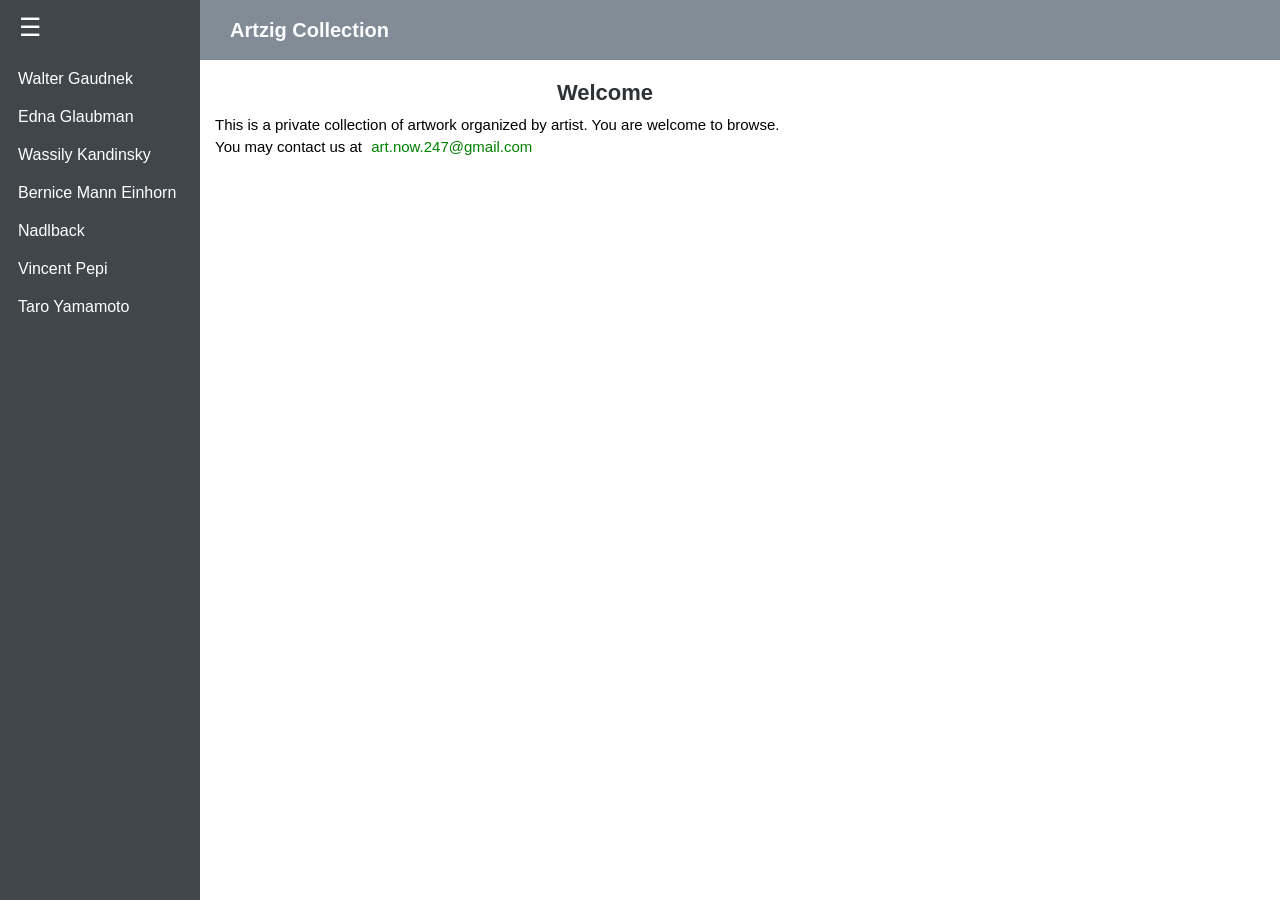
<file: index.html>
<!doctype html>
<html lang="en">
<head>
	<meta charset="utf-8" />
	<meta name="viewport" content="width=device-width,initial-scale=1" />
	<title>Artzig</title>
	<link rel="stylesheet" href="assets/css/style.css" />
	<link rel="icon" href="/favicon.jpeg" type="image/jpeg">
</head>
<body>

	<button class="hamburger">
		&#9776;
  </button>

	<nav id="sidenav">
		<ul>
			<li><a class="in-frame" href="art/gaudnek/gaudnek.html">Walter Gaudnek</a></li>
			<li><a class="in-frame" href="art/glaubman/glaubman.html">Edna Glaubman</a></li>
			<li><a class="in-frame" href="art/kandinsky/kandinsky.html">Wassily Kandinsky</a></li>
			<li><a class="in-frame" href="art/mann/mann.html">Bernice Mann Einhorn</a></li>
			<li><a class="in-frame" href="art/nadlbach/nadlbach.html">Nadlback</a></li>
			<li><a class="in-frame" href="art/pepi/pepi.html">Vincent Pepi</a></li>
			<li><a class="in-frame" href="art/yamamoto/yamamoto.html">Taro Yamamoto</a></li>
		</ul>
	</nav>


	<main>
		<header>
			<h1><a class="in-frame" href="welcome.html">Artzig Collection</a></h1>
		</header>

		<article>
			<iframe id="contentFrame" src="welcome.html" title="Content"></iframe>
		</article>
	</main>

	<script type="module" src="app.js"></script>

</body>
</html>
</file>
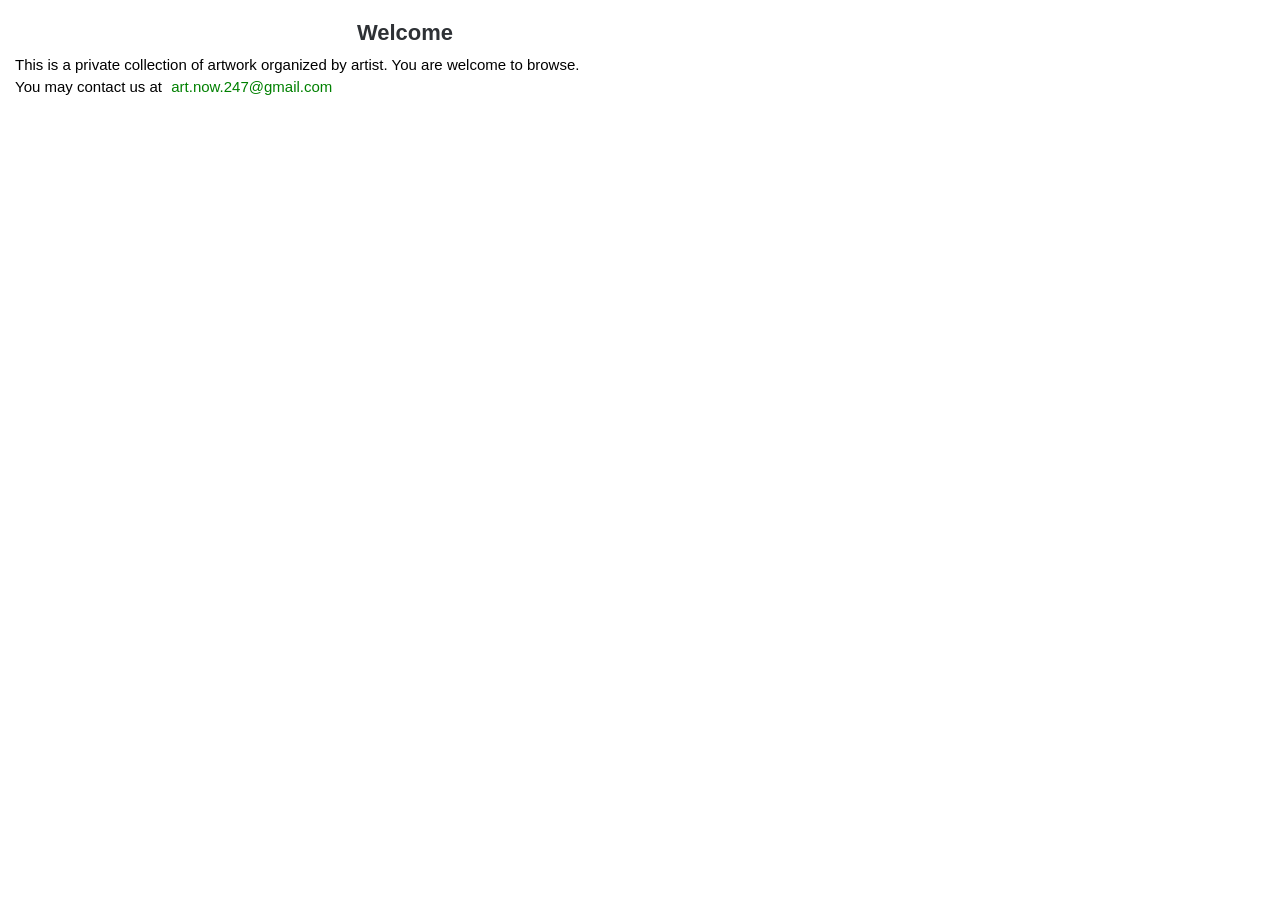
<file: welcome.html>
<!doctype html>
<html lang="en">
<head>
	<meta charset="utf-8" />
	<meta name="viewport" content="width=device-width,initial-scale=1" />
	<title>Artzig</title>
	<link rel="stylesheet" href="assets/css/style.css" />
	<link rel="stylesheet" href="assets/css/artist-page.css" />
</head>
<body class="artist welcome">
  <h1>Welcome</h1>

	<p>This is a private collection of artwork organized by artist.
		 You are welcome to browse.</p>
	<p>
		You may contact us at
		<span class="email">art_$$_n[the fox]ow_$$_247=ser[a rt]ver_$$_com[42 pages]</span>
	</p>

	<script type="module" src="welcome.js"></script>
</body>
</html>
</file>
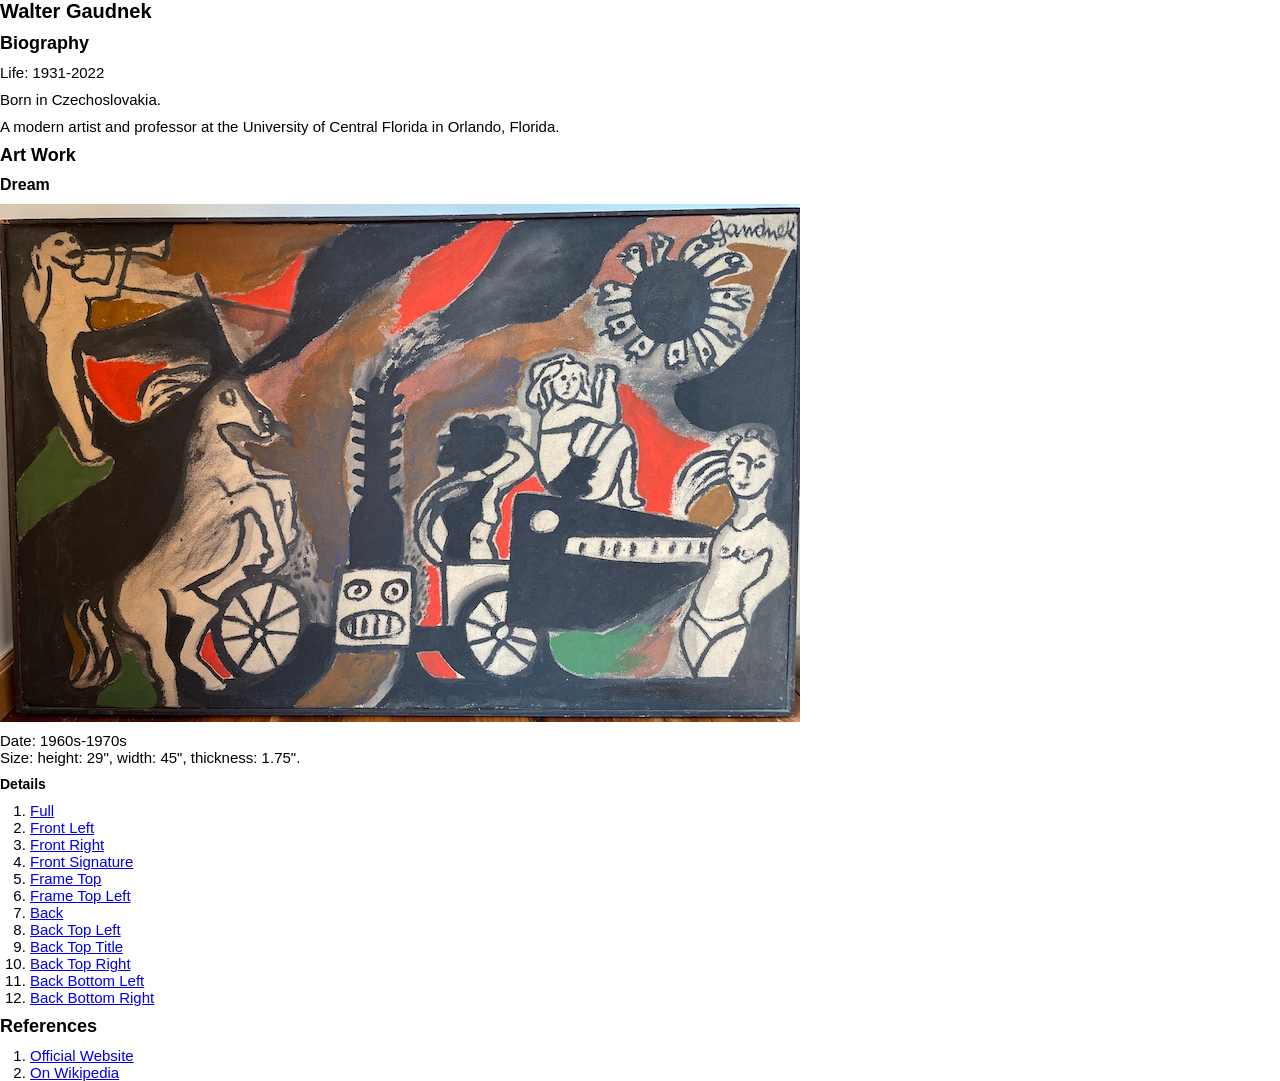
<file: gaudnek/gaudnek.html>
<!doctype html>
<html lang="en">
<head>
	<meta charset="utf-8" />
	<meta name="viewport" content="width=device-width,initial-scale=1" />
	<title>Walter Gaudnek</title>
	<link rel="stylesheet" href="../style.css" />
	<link rel="stylesheet" href="../page.css" />
</head>

<body class="artist">
		<h1>Walter Gaudnek</h1>
		<h2>Biography</h2>
		<p>Life: 1931-2022</p>
		<p>Born in Czechoslovakia.</p>
		A modern artist and professor at the University of Central Florida in Orlando, Florida.


		<h2>Art Work</h2>

		<h3>Dream</h3>
		<img src="gaudnek-md.jpg" alt="Dream by Walter Gaudnek" width="800"/>
		<ul>
			<li>Date: 1960s-1970s</li>
			<li>Size: height: 29", width: 45", thickness: 1.75".</li>
		</ul>
		<h4>Details</h4>
		<ol>
			<li><a href="details/01-gaudnek-front.jpg">Full</a></li>
			<li><a href="details/02-gaudnek-front-left.jpg">Front Left</a></li>
			<li><a href="details/03-gaudnek-front-right.jpg">Front Right</a></li>
			<li><a href="details/04-gaudnek-front-signature.jpg">Front Signature</a></li>
			<li><a href="details/05-gaudnek-frame-top.jpg">Frame Top</a></li>
			<li><a href="details/06-gaudnek-frame-top-left.jpg">Frame Top Left</a></li>
			<li><a href="details/07-gaudnek-back.jpg">Back</a></li>
			<li><a href="details/08-gaudnek-back-top-left.jpg">Back Top Left</a></li>
			<li><a href="details/09-gaudnek-back-top-title.jpg">Back Top Title</a></li>
			<li><a href="details/10-gaudnek-back-top-right.jpg">Back Top Right</a></li>
			<li><a href="details/11-gaudnek-back-bottom-left.jpg">Back Bottom Left</a></li>
			<li><a href="details/12-gaudnek-back-bottom-right.jpg">Back Bottom Right</a></li>
		</ol>



		<h2>References</h2>
		<ol>
			<li><a href="http://www.gaudnek.com/">Official Website</a></li>
			<li><a href="https://en.wikipedia.org/wiki/Walter_Gaudnek">On Wikipedia</a></li>
		</ol>

</body>
</html>
</file>
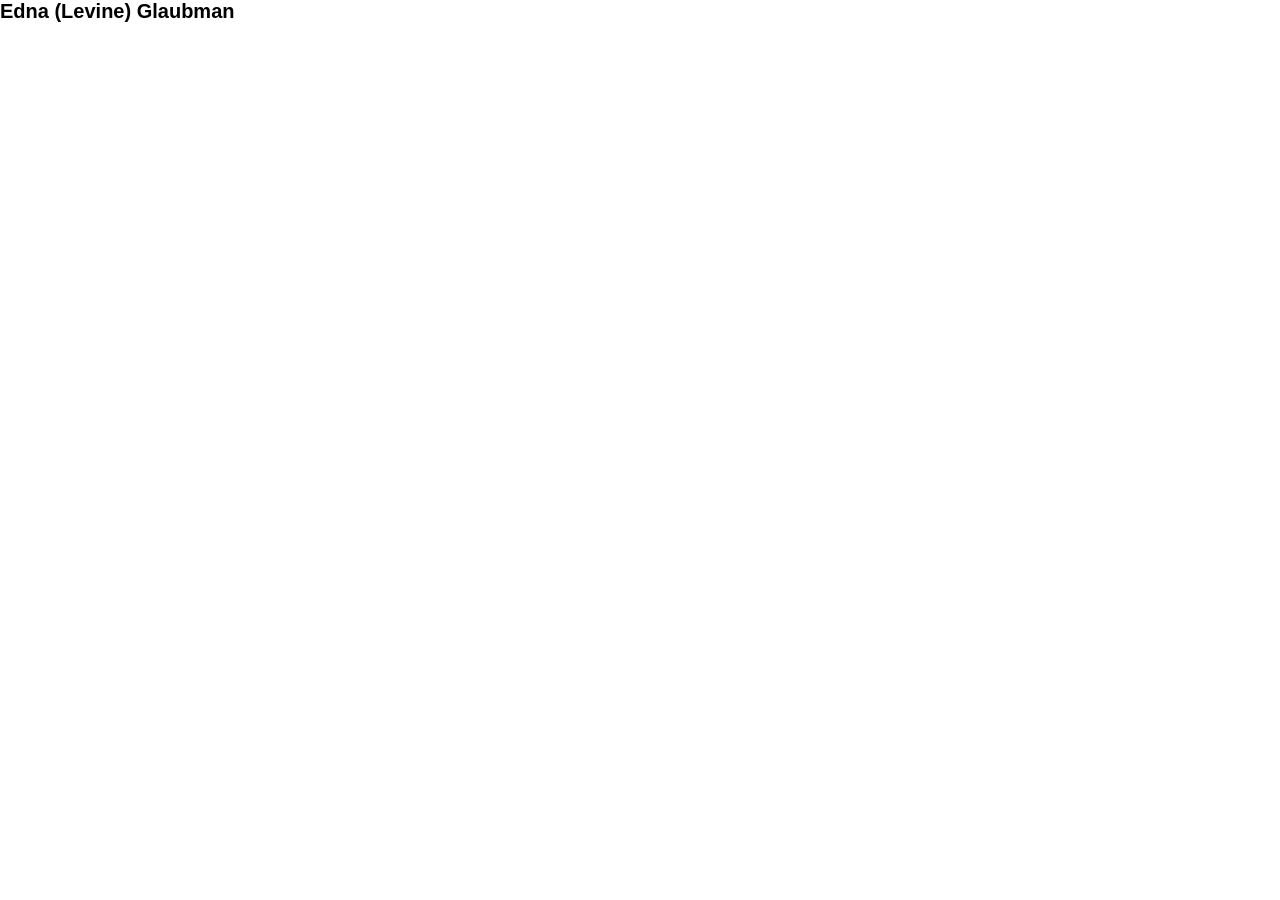
<file: glaubman/glaubman.html>
<!doctype html>
<html lang="en">
<head>
	<meta charset="utf-8" />
	<meta name="viewport" content="width=device-width,initial-scale=1" />
	<title>Edna (Levine) Glaubman</title>
	<link rel="stylesheet" href="../style.css" />
</head>
<body>
  <h1>Edna (Levine) Glaubman</h1>
</body>
</html>
</file>
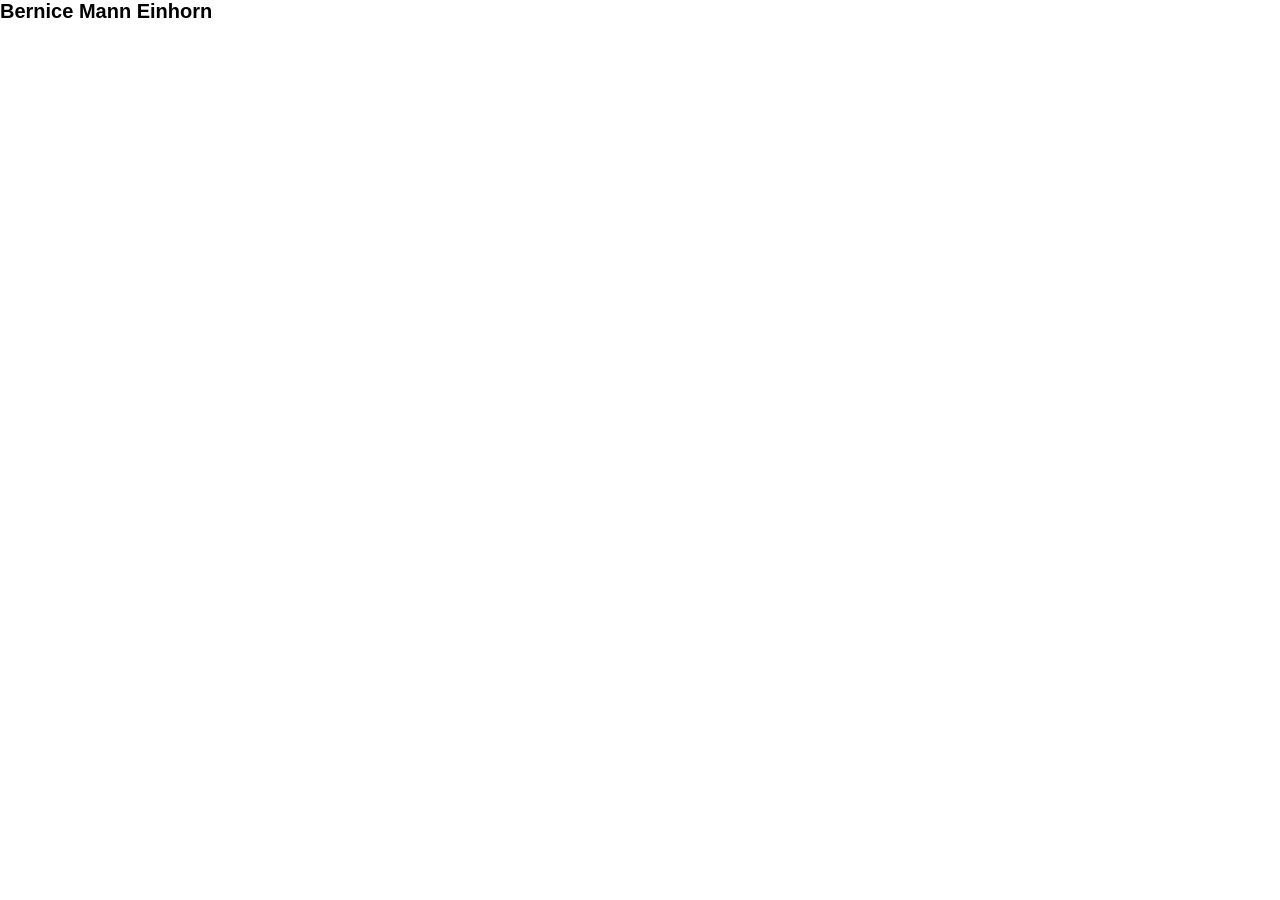
<file: mann/mann.html>
<!doctype html>
<html lang="en">
<head>
	<meta charset="utf-8" />
	<meta name="viewport" content="width=device-width,initial-scale=1" />
	<title>Bernice Mann Einhorn</title>
	<link rel="stylesheet" href="../style.css" />
</head>
<body>
  <h1>Bernice Mann Einhorn</h1>
</body>
</html>
</file>
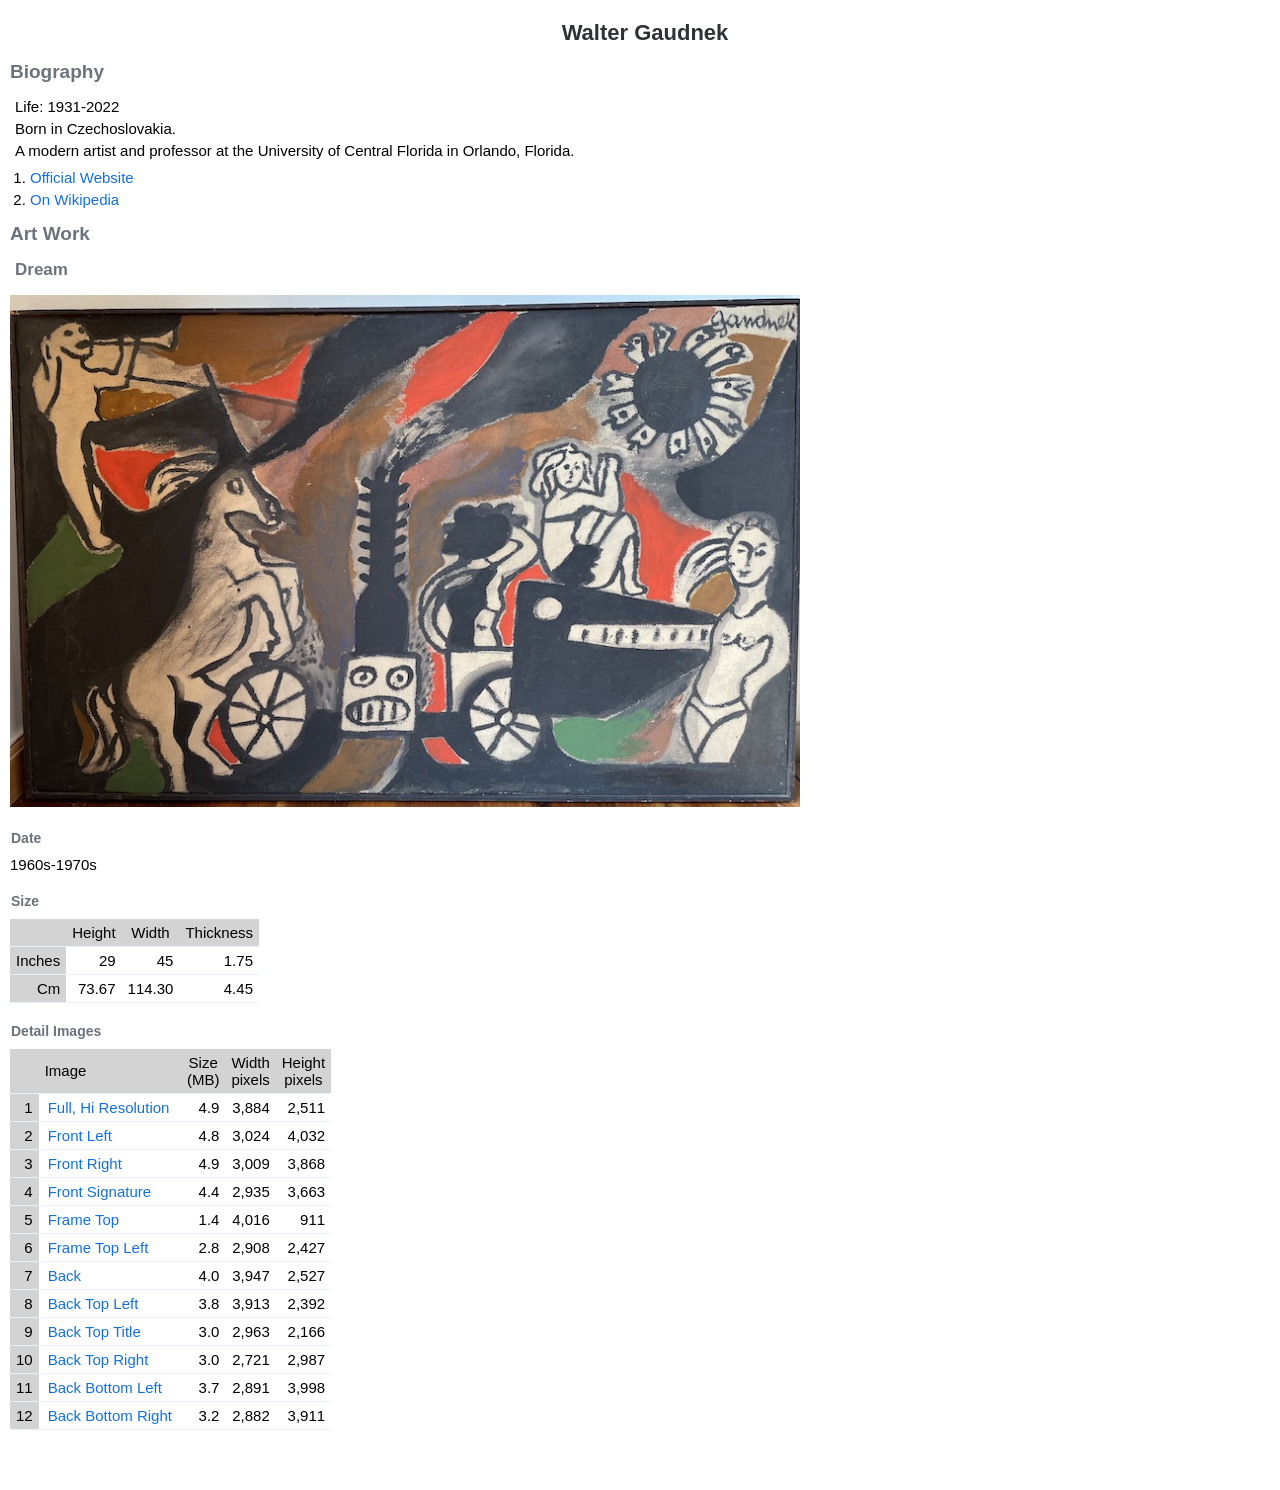
<file: art/gaudnek/gaudnek.html>
<!doctype html>
<html lang="en">
<head>
	<meta charset="utf-8" />
	<meta name="viewport" content="width=device-width,initial-scale=1" />
	<title>Walter Gaudnek</title>
	<link rel="stylesheet" href="/assets/css/style.css" />
	<link rel="stylesheet" href="/assets/css/artist-page.css" />
	<link rel="stylesheet" href="/assets/css/modal.css" />
</head>

<body class="artist">
	<h1>Walter Gaudnek</h1>
	<section class="bio">
		<h2>Biography</h2>
		<p>Life: 1931-2022</p>
		<p>Born in Czechoslovakia.</p>
		<p>
		 A modern artist and professor at the University of Central Florida in Orlando, Florida.
		</p>

		<ul>
			<li><a href="http://www.gaudnek.com/" target="_blank">Official Website</a></li>
			<li><a href="https://en.wikipedia.org/wiki/Walter_Gaudnek" target="_blank">On Wikipedia</a></li>
		</ul>
	</section>


	<h2>Art Work</h2>

	<section class="art-work">
		<h3>Dream</h3>
		<img class="main-image" src="dream/gaudnek-md.jpg" alt="Dream by Walter Gaudnek" width="800"/>
		<h4>Date</h4>
		1960s-1970s

		<h4>Size</h4>
		<table class="table">
			<thead>
				<th></th>
				<th>Height</th>
				<th>Width</th>
				<th>Thickness</th>
			</thead>
			<tbody>
				<tr>
					<th>Inches</th>
					<td class="number">29</td>
					<td class="number">45</td>
					<td class="number">1.75</td>
				</tr>
				<tr>
					<th>Cm</th>
					<td class="number">73.67</td>
					<td class="number">114.30</td>
					<td class="number">4.45</td>
				</tr>
			</tbody>
		</table>

		<h4>Detail Images</h4>

		<table id="details" class="table details">
			<thead>
				<tr>
					<th></th>
					<th class="image">Image</th>
					<th>Size<br>(MB)</th>
					<th>Width<br>pixels</th>
					<th>Height<br>pixels</th>
				</tr>
			</thead>
			<tbody></tbody>
		</table>
	</section>

<script src="/js/artist-page.js"></script>
<script>
	const details = [
		{name:'Full, Hi Resolution', url:'dream/01-gaudnek-front.jpg',             size:'4.9', width:3884, height:2511},
		{name:'Front Left',          url:'dream/02-gaudnek-front-left.jpg',        size:'4.8', width:3024, height:4032},
		{name:'Front Right',         url:'dream/03-gaudnek-front-right.jpg',       size:'4.9', width:3009, height:3868},
		{name:'Front Signature',     url:'dream/04-gaudnek-front-signature.jpg',   size:'4.4', width:2935, height:3663},
		{name:'Frame Top',         	 url:'dream/05-gaudnek-frame-top.jpg',         size:'1.4', width:4016, height:911},
		{name:'Frame Top Left',      url:'dream/06-gaudnek-frame-top-left.jpg',    size:'2.8', width:2908, height:2427},
		{name:'Back',                url:'dream/07-gaudnek-back.jpg',              size:'4.0', width:3947, height:2527},
		{name:'Back Top Left',       url:'dream/08-gaudnek-back-top-left.jpg',     size:'3.8', width:3913, height:2392},
		{name:'Back Top Title',      url:'dream/09-gaudnek-back-top-title.jpg',    size:'3.0', width:2963, height:2166},
		{name:'Back Top Right',      url:'dream/10-gaudnek-back-top-right.jpg',    size:'3.0', width:2721, height:2987},
		{name:'Back Bottom Left',    url:'dream/11-gaudnek-back-bottom-left.jpg',  size:'3.7', width:2891, height:3998},
		{name:'Back Bottom Right',   url:'dream/12-gaudnek-back-bottom-right.jpg', size:'3.2', width:2882, height:3911}
	]
	const allDetails = [ {tableId: 'details', details} ]
	globalThis.app.listAllDetails(allDetails)
</script>

<script src="/js/modal.js"></script>

</body>
</html>
</file>
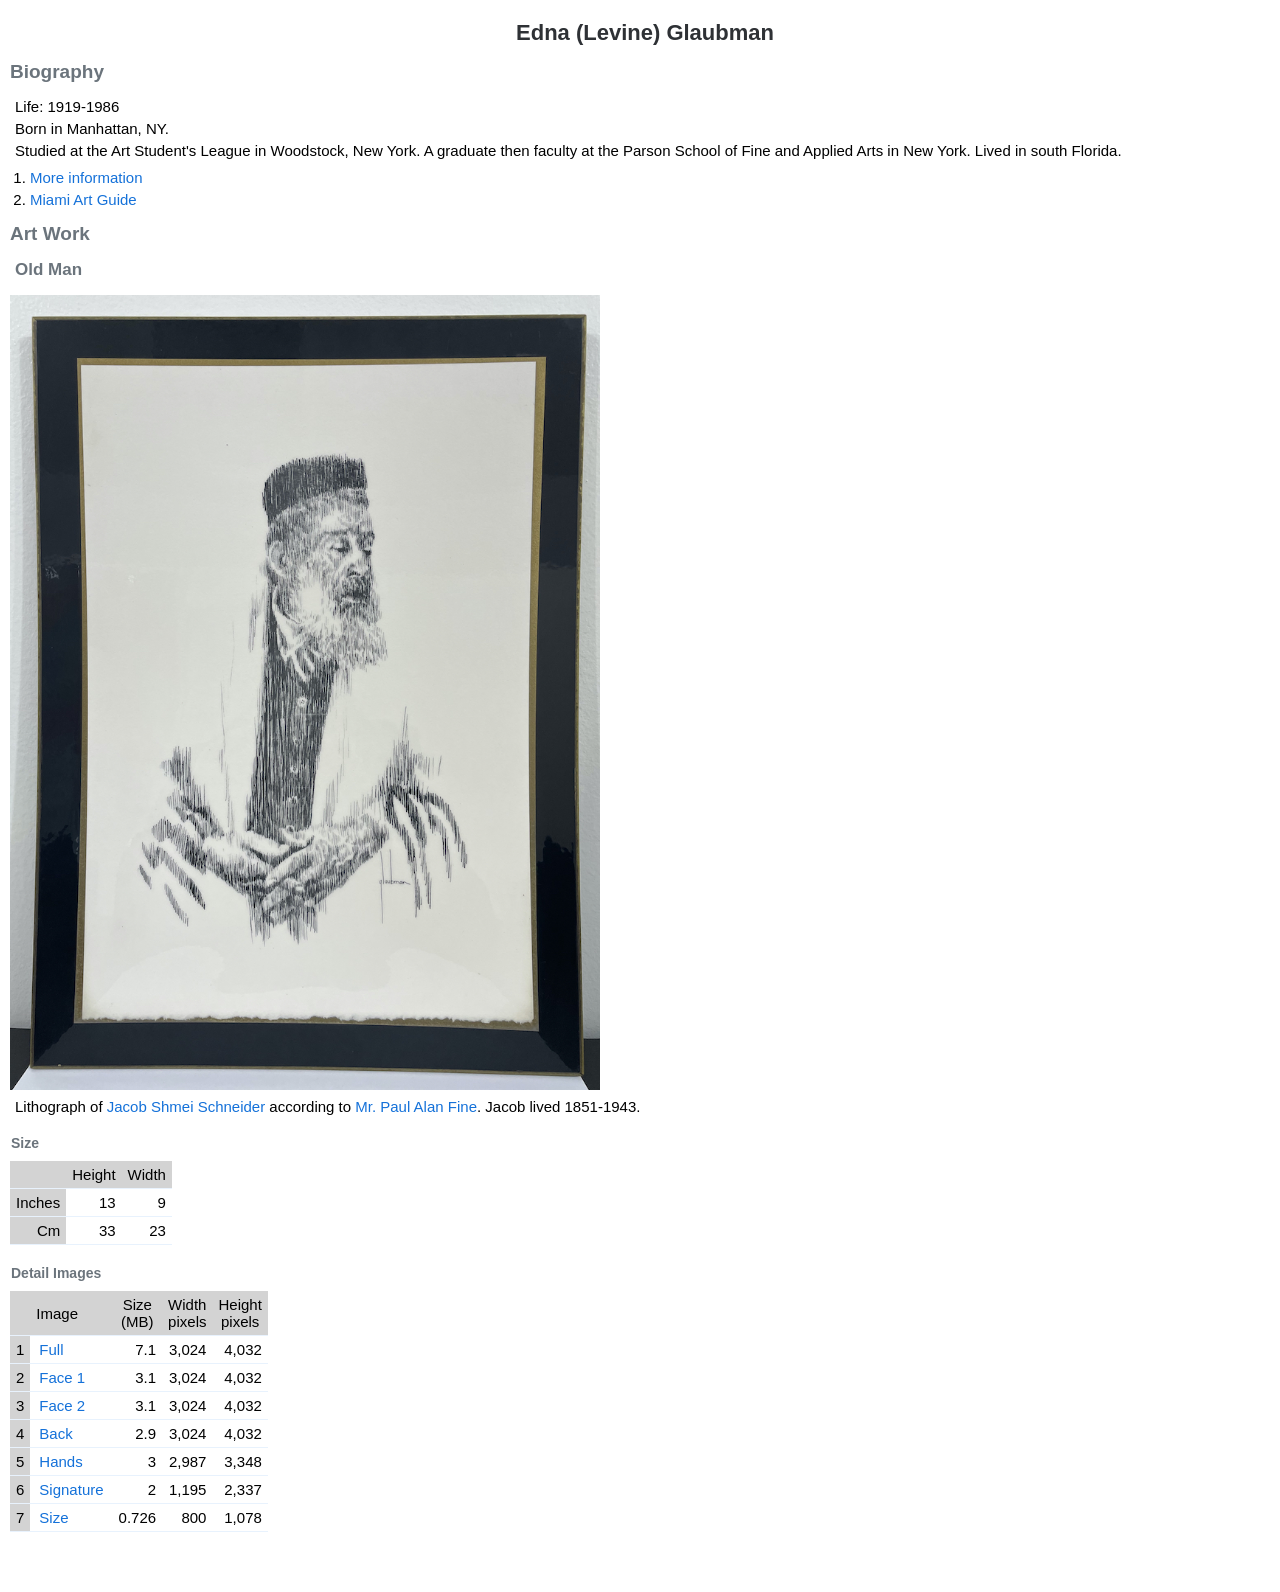
<file: art/glaubman/glaubman.html>
<!doctype html>
<html lang="en">
<head>
	<meta charset="utf-8" />
	<meta name="viewport" content="width=device-width,initial-scale=1" />
	<title>Edna (Levine) Glaubman</title>
	<link rel="stylesheet" href="/assets/css/style.css" />
	<link rel="stylesheet" href="/assets/css/artist-page.css" />
	<link rel="stylesheet" href="/assets/css/modal.css" />
</head>

<body class="artist">
	<h1>Edna (Levine) Glaubman</h1>
	<section class="bio">
		<h2>Biography</h2>
		<p>Life: 1919-1986</p>
		<p>Born in Manhattan, NY.</p>
		<p>
		 	Studied at the Art Student's League in Woodstock, New York.
			A graduate then faculty at the Parson School of Fine and Applied Arts in New York.
			Lived in south Florida.
		</p>

		<ul>
			<li><a href="https://www.askart.com/bio/Edna_Glaubman/11160095/Edna_Glaubman" target="_blank">More information</a></li>
			<li><a href="https://www.miamiartguide.com/wdna-jazz-gallery-to-exhibit-works-from-the-edna-glaubman-family-collection/" target="_blank">Miami Art Guide</a></li>
		</ul>
	</section>


	<h2>Art Work</h2>

	<section class="art-work">
		<h3>Old Man</h3>
		<div>
				<img class="main-image" src="oldman/glaubman-oldman-md.jpg" alt="Old Man by Edna (Levine) Glaubman" width="600"></img>
		</div>
		<p>
			Lithograph of <a href="https://www.geni.com/people/Jacob-Schneider/6000000059994201996" 
				target="_blank">Jacob Shmei Schneider</a>
			according to 
			<a href="https://www.geni.com/people/A1C-Paul-Fine-USAF-B-A-technical-writer/5399983345030100540" 
			target="_blank">Mr. Paul Alan Fine</a>. 
			Jacob lived 1851-1943.
		</p>

		<h4>Size</h4>
		<table class="table">
			<thead>
				<th></th>
				<th>Height</th>
				<th>Width</th>
			</thead>
			<tbody>
				<tr>
					<th>Inches</th>
					<td class="number">13</td>
					<td class="number">9</td>
				</tr>
				<tr>
					<th>Cm</th>
					<td class="number">33</td>
					<td class="number">23</td>
				</tr>
			</tbody>
		</table>

		<h4>Detail Images</h4>

		<table id="details" class="table details">
			<thead>
				<tr>
					<th></th>
					<th class="image">Image</th>
					<th>Size<br>(MB)</th>
					<th>Width<br>pixels</th>
					<th>Height<br>pixels</th>
				</tr>
			</thead>
			<tbody></tbody>
		</table>
	</section>

<script src="/js/artist-page.js"></script>
<script>
	const details = [
		{name:'Full', url:'oldman/01-glaubman-oldman.jpg',                size:'7.1', width:3024, height:4032},
		{name:'Face 1', url:'oldman/02-glaubman-oldman-face1.jpg',        size:'3.1', width:3024, height:4032},
		{name:'Face 2', url:'oldman/03-glaubman-oldman-face2.jpg',        size:'3.1', width:3024, height:4032},
		{name:'Back', url:'oldman/04-glaubman-oldman-back.jpg',           size:'2.9', width:3024, height:4032},
		{name:'Hands', url:'oldman/05-glaubman-oldman-hands.jpg',         size:'3',   width:2987, height:3348},
		{name:'Signature', url:'oldman/06-glaubman-oldman-signature.jpg', size:'2',   width:1195, height:2337},
		{name:'Size', url:'oldman/07-glaubman-oldman-size.jpg',           size:'0.726', width:800, height:1078}
	]
	const allDetails = [ {tableId: 'details', details}	]
	globalThis.app.listAllDetails(allDetails)
</script>

<script src="/js/modal.js"></script>

</body>
</html>
</file>
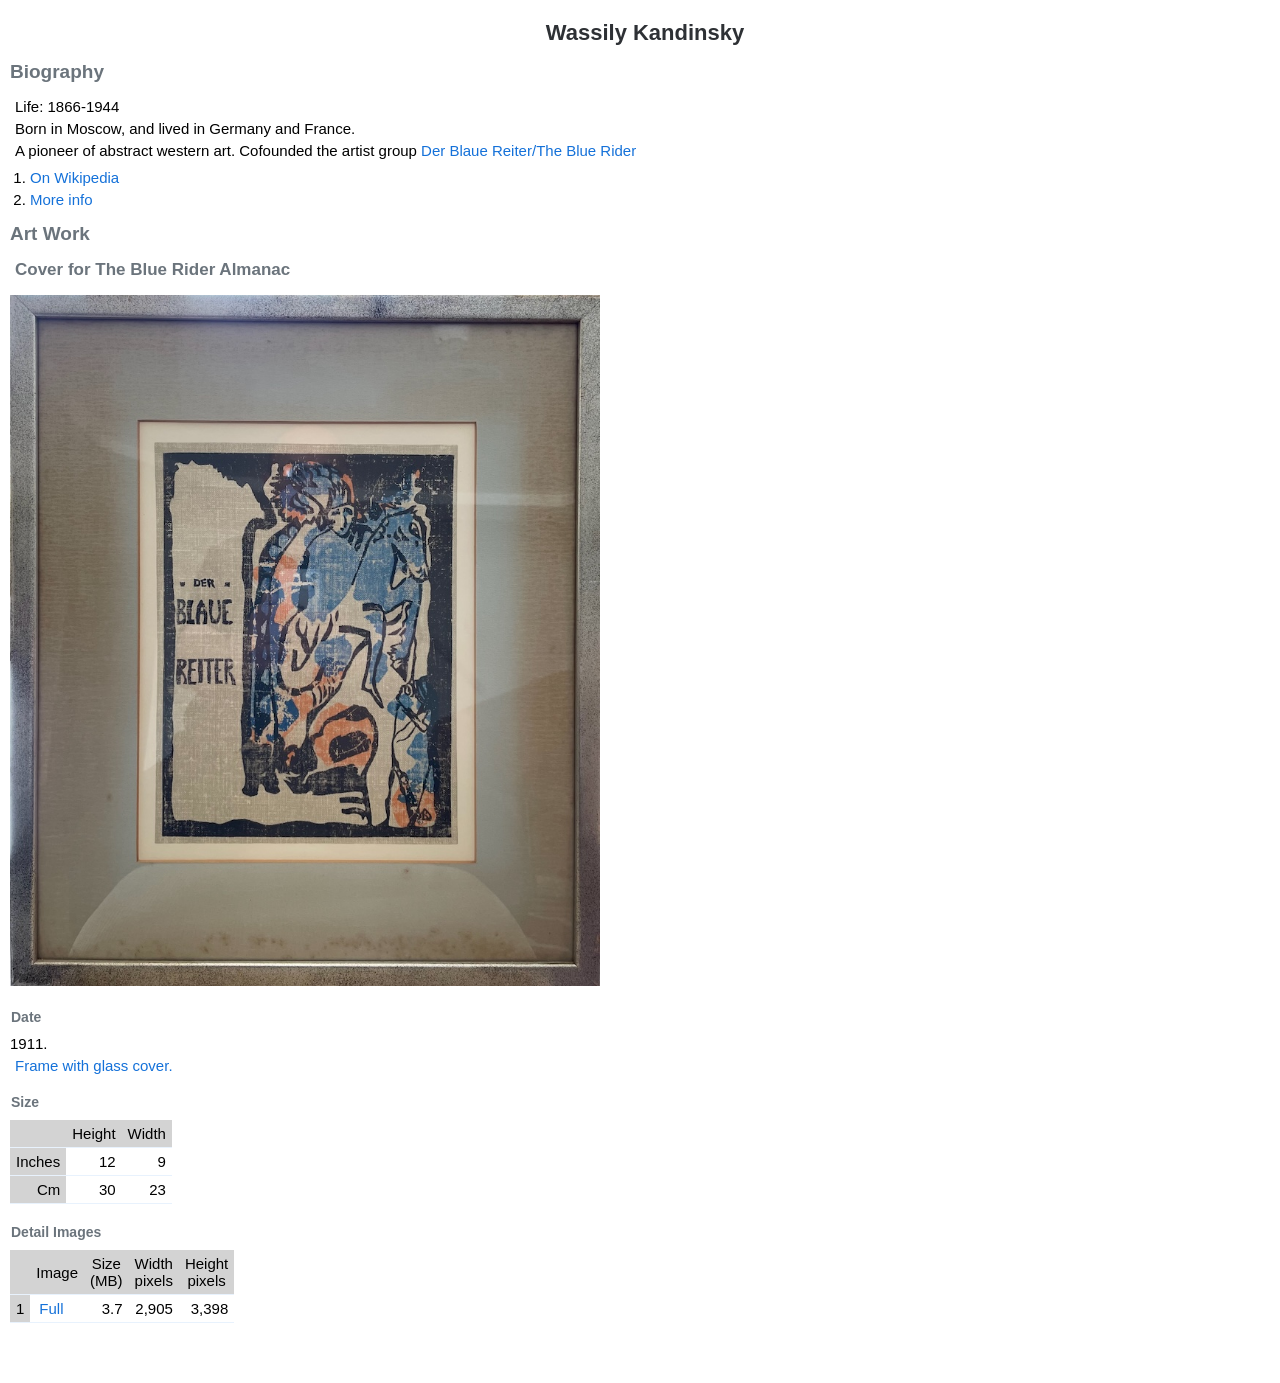
<file: art/kandinsky/kandinsky.html>
<!doctype html>
<html lang="en">
<head>
	<meta charset="utf-8" />
	<meta name="viewport" content="width=device-width,initial-scale=1" />
	<title>Wassily Kandinsky</title>
	<link rel="stylesheet" href="/assets/css/style.css" />
	<link rel="stylesheet" href="/assets/css/artist-page.css" />
	<link rel="stylesheet" href="/assets/css/modal.css" />
</head>

<body class="artist">
	<h1>Wassily Kandinsky</h1>
	<section class="bio">
		<h2>Biography</h2>
		<p>Life: 1866-1944</p>
		<p>Born in Moscow, and lived in Germany and France.</p>
		<p>
		 	A pioneer of abstract western art. Cofounded the artist group 
			<a href="https://en.wikipedia.org/wiki/Der_Blaue_Reiter">Der Blaue Reiter/The Blue Rider</a> 
		</p>

		<ul>
			<li><a href="https://en.wikipedia.org/wiki/Wassily_Kandinsky" target="_blank">On Wikipedia</a></li>
			<li><a href="https://www.wassilykandinsky.net" target="_blank">More info</a></li>
		</ul>
	</section>


	<h2>Art Work</h2>

	<section class="art-work">
		<h3>Cover for The Blue Rider Almanac</h3>
		<div>
				<img class="main-image" src="blue-rider/kandinsky-md.jpg" alt="over of Der Blaue Reiter almanac by Wassily Kandinsky" width="600"></img>
		</div>
		<h4>Date</h4>
		1911.
		<p><a href="https://www.wassilykandinsky.net/work-18.php" target="_blank">Frame with glass cover.</a></p>

		<h4>Size</h4>
		<table class="table">
			<thead>
				<th></th>
				<th>Height</th>
				<th>Width</th>
			</thead>
			<tbody>
				<tr>
					<th>Inches</th>
					<td class="number">12</td>
					<td class="number">9</td>
				</tr>
				<tr>
					<th>Cm</th>
					<td class="number">30</td>
					<td class="number">23</td>
				</tr>
			</tbody>
		</table>

		<h4>Detail Images</h4>

		<table id="details" class="table details">
			<thead>
				<tr>
					<th></th>
					<th class="image">Image</th>
					<th>Size<br>(MB)</th>
					<th>Width<br>pixels</th>
					<th>Height<br>pixels</th>
				</tr>
			</thead>
			<tbody></tbody>
		</table>
	</section>

<script src="/js/artist-page.js"></script>
<script>
	const details = [
		{name:'Full', url:'blue-rider/kandinsky-full.jpg', size:'3.7', width:2905, height:3398}
	]
	const allDetails = [ {tableId: 'details', details} ]
	globalThis.app.listAllDetails(allDetails)
</script>

<script src="/js/modal.js"></script>

</body>
</html>
</file>
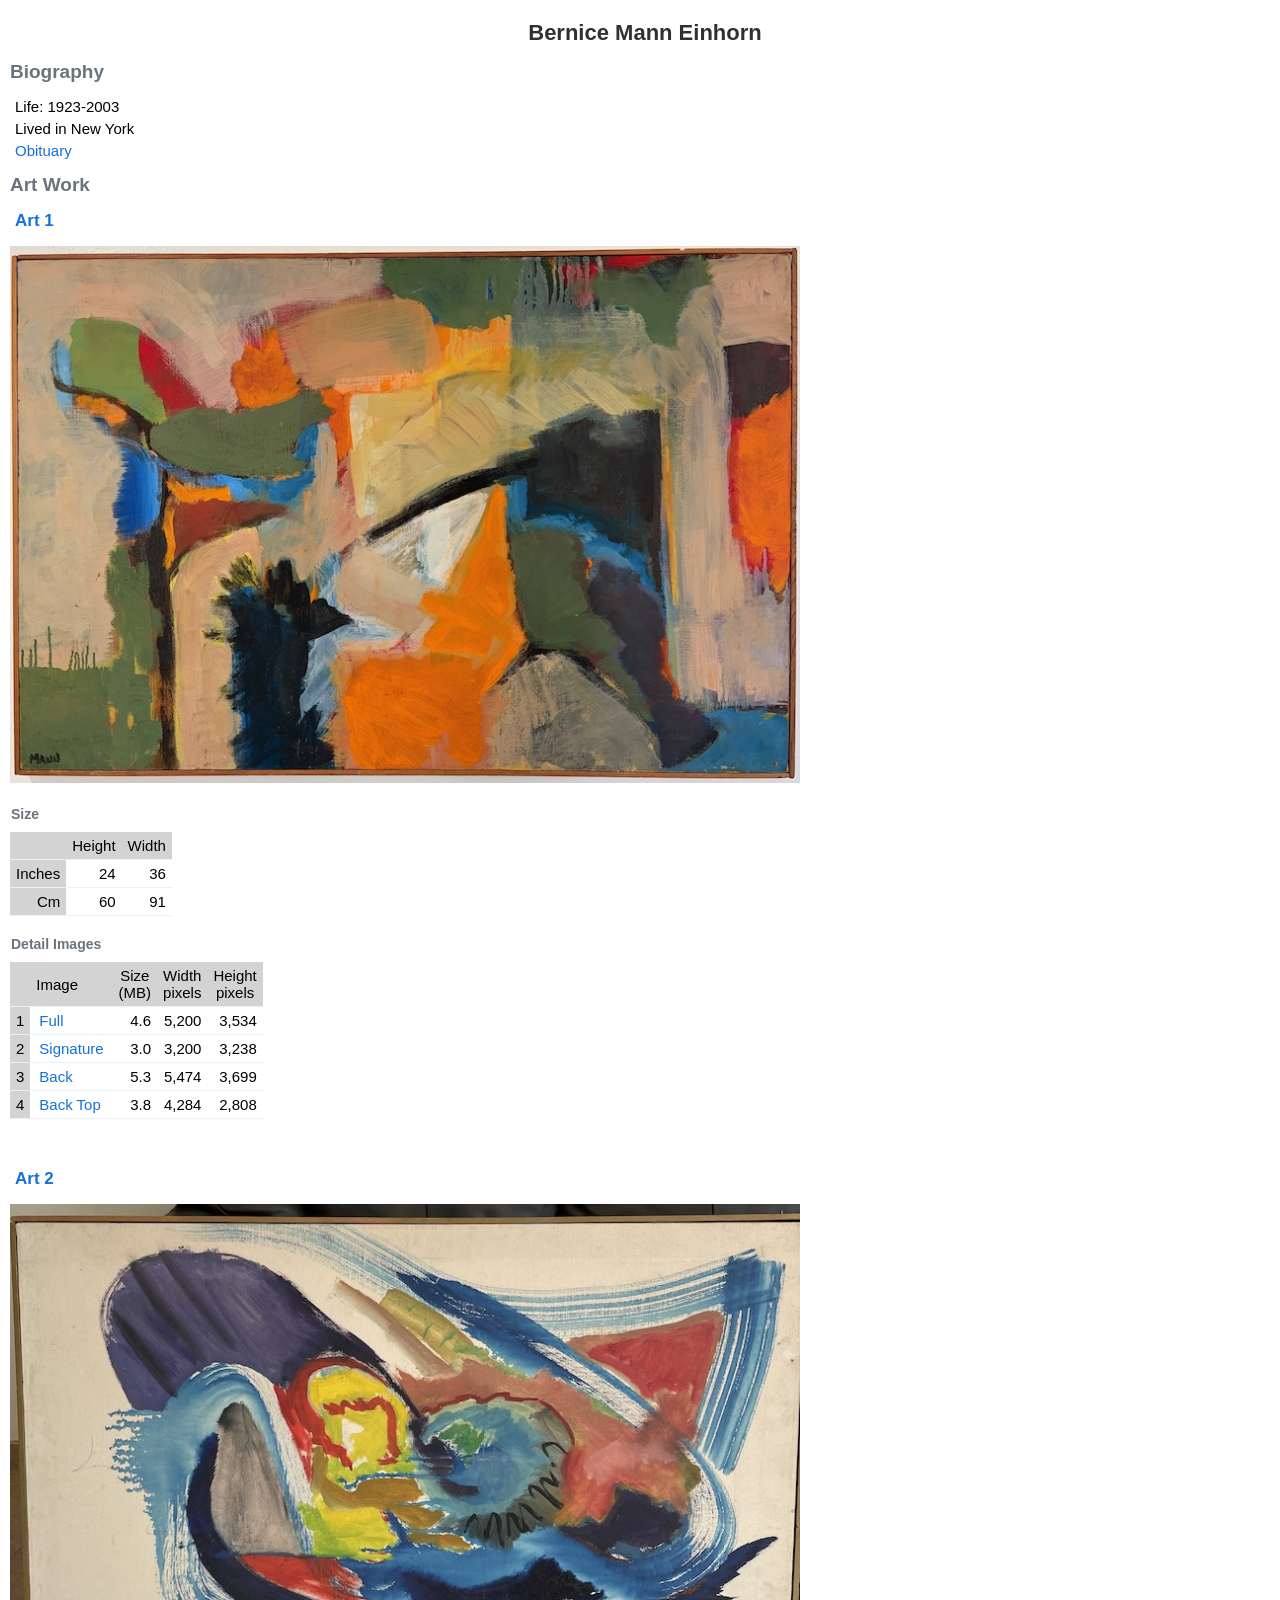
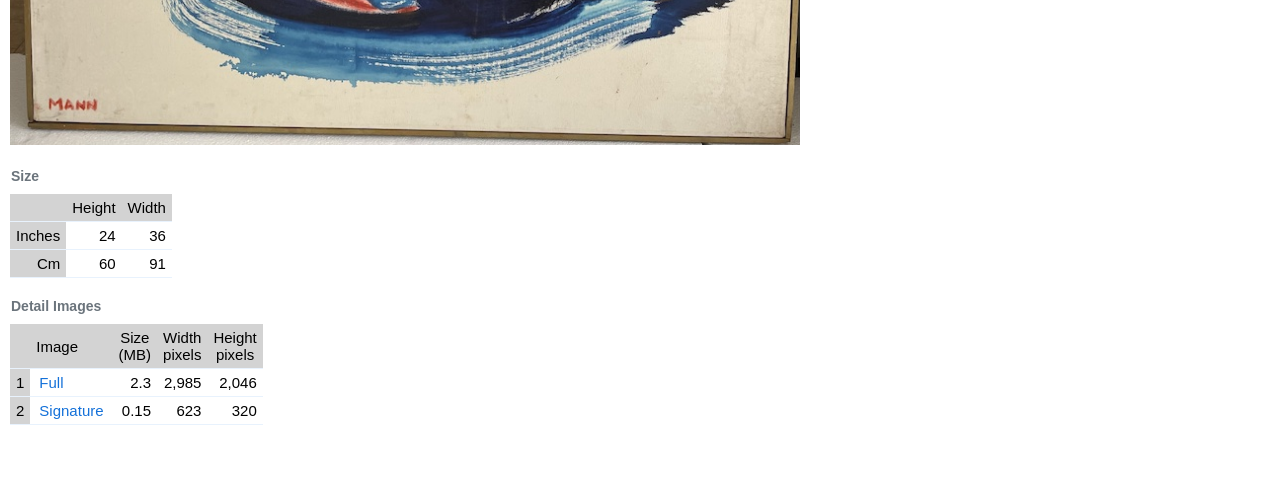
<file: art/mann/mann.html>
<!doctype html>
<html lang="en">
<head>
	<meta charset="utf-8" />
	<meta name="viewport" content="width=device-width,initial-scale=1" />
	<title>Bernice Mann Einhorn</title>
	<link rel="stylesheet" href="/assets/css/style.css" />
	<link rel="stylesheet" href="/assets/css/artist-page.css" />
	<link rel="stylesheet" href="/assets/css/modal.css" />
</head>

<body class="artist">
	<h1>Bernice Mann Einhorn</h1>
	<section class="bio">
		<h2>Biography</h2>
		<p>Life: 1923-2003</p>
		<p>Lived in New York</p>
		<p>
			<a href="https://www.legacy.com/us/obituaries/newsday/name/bernice-einhorn-obituary?id=5073936">Obituary</a>
		</p>
	</section>


	<h2>Art Work</h2>

	<section class="art-work">
		<h3><a href="#art1">Art 1</a></h3>
		<div>
				<img class="main-image" src="art1/01-mann1-md.jpg" alt="Painting 1 by Bernice Mann Einhorn" width="800"></img>
		</div>
		
		<h4>Size</h4>
		<table class="table">
			<thead>
				<th></th>
				<th>Height</th>
				<th>Width</th>
			</thead>
			<tbody>
				<tr>
					<th>Inches</th>
					<td class="number">24</td>
					<td class="number">36</td>
				</tr>
				<tr>
					<th>Cm</th>
					<td class="number">60</td>
					<td class="number">91</td>
				</tr>
			</tbody>
		</table>

		<h4>Detail Images</h4>

		<table id="details1" class="table details">
			<thead>
				<tr>
					<th></th>
					<th class="image">Image</th>
					<th>Size<br>(MB)</th>
					<th>Width<br>pixels</th>
					<th>Height<br>pixels</th>
				</tr>
			</thead>
			<tbody></tbody>
		</table>
	</section>

	<section class="art-work">
		<h3><a href="#art2">Art 2</a></h3>
		<div>
				<img class="main-image" src="art2/01-mann2-md.jpg" alt="Painting 2 by Bernice Mann Einhorn" width="800"></img>
		</div>

		<h4>Size</h4>
		<table class="table">
			<thead>
				<th></th>
				<th>Height</th>
				<th>Width</th>
			</thead>
			<tbody>
				<tr>
					<th>Inches</th>
					<td class="number">24</td>
					<td class="number">36</td>
				</tr>
				<tr>
					<th>Cm</th>
					<td class="number">60</td>
					<td class="number">91</td>
				</tr>
			</tbody>
		</table>

		<h4>Detail Images</h4>

		<table id="details2" class="table details">
			<thead>
				<tr>
					<th></th>
					<th class="image">Image</th>
					<th>Size<br>(MB)</th>
					<th>Width<br>pixels</th>
					<th>Height<br>pixels</th>
				</tr>
			</thead>
			<tbody></tbody>
		</table>
	</section>


<script src="/js/artist-page.js"></script>
<script>
	const details1 = [
		{name:'Full',      url:'art1/02-mann1-full.jpg',      size:'4.6', width:5200, height:3534},
		{name:'Signature', url:'art1/03-mann1-signature.jpg', size:'3.0', width:3200, height:3238},
		{name:'Back',      url:'art1/04-mann1-back.jpg',      size:'5.3', width:5474, height:3699},
		{name:'Back Top',  url:'art1/05-mann1-back-top.jpg',  size:'3.8', width:4284, height:2808}
	]

	const details2 = [
		{name:'Full', url:'art2/02-mann2-full.jpg', size:'2.3', width:2985, height:2046},
		{name:'Signature', url:'art2/03-mann2-signature.jpg', size:'0.15', width:623, height:320},
	]

	const allDetails = [
		{tableId: 'details1', details: details1},
		{tableId: 'details2', details: details2}
	]
	globalThis.app.listAllDetails(allDetails)
</script>
<script src="/js/modal.js"></script>


</body>
</html>
</file>
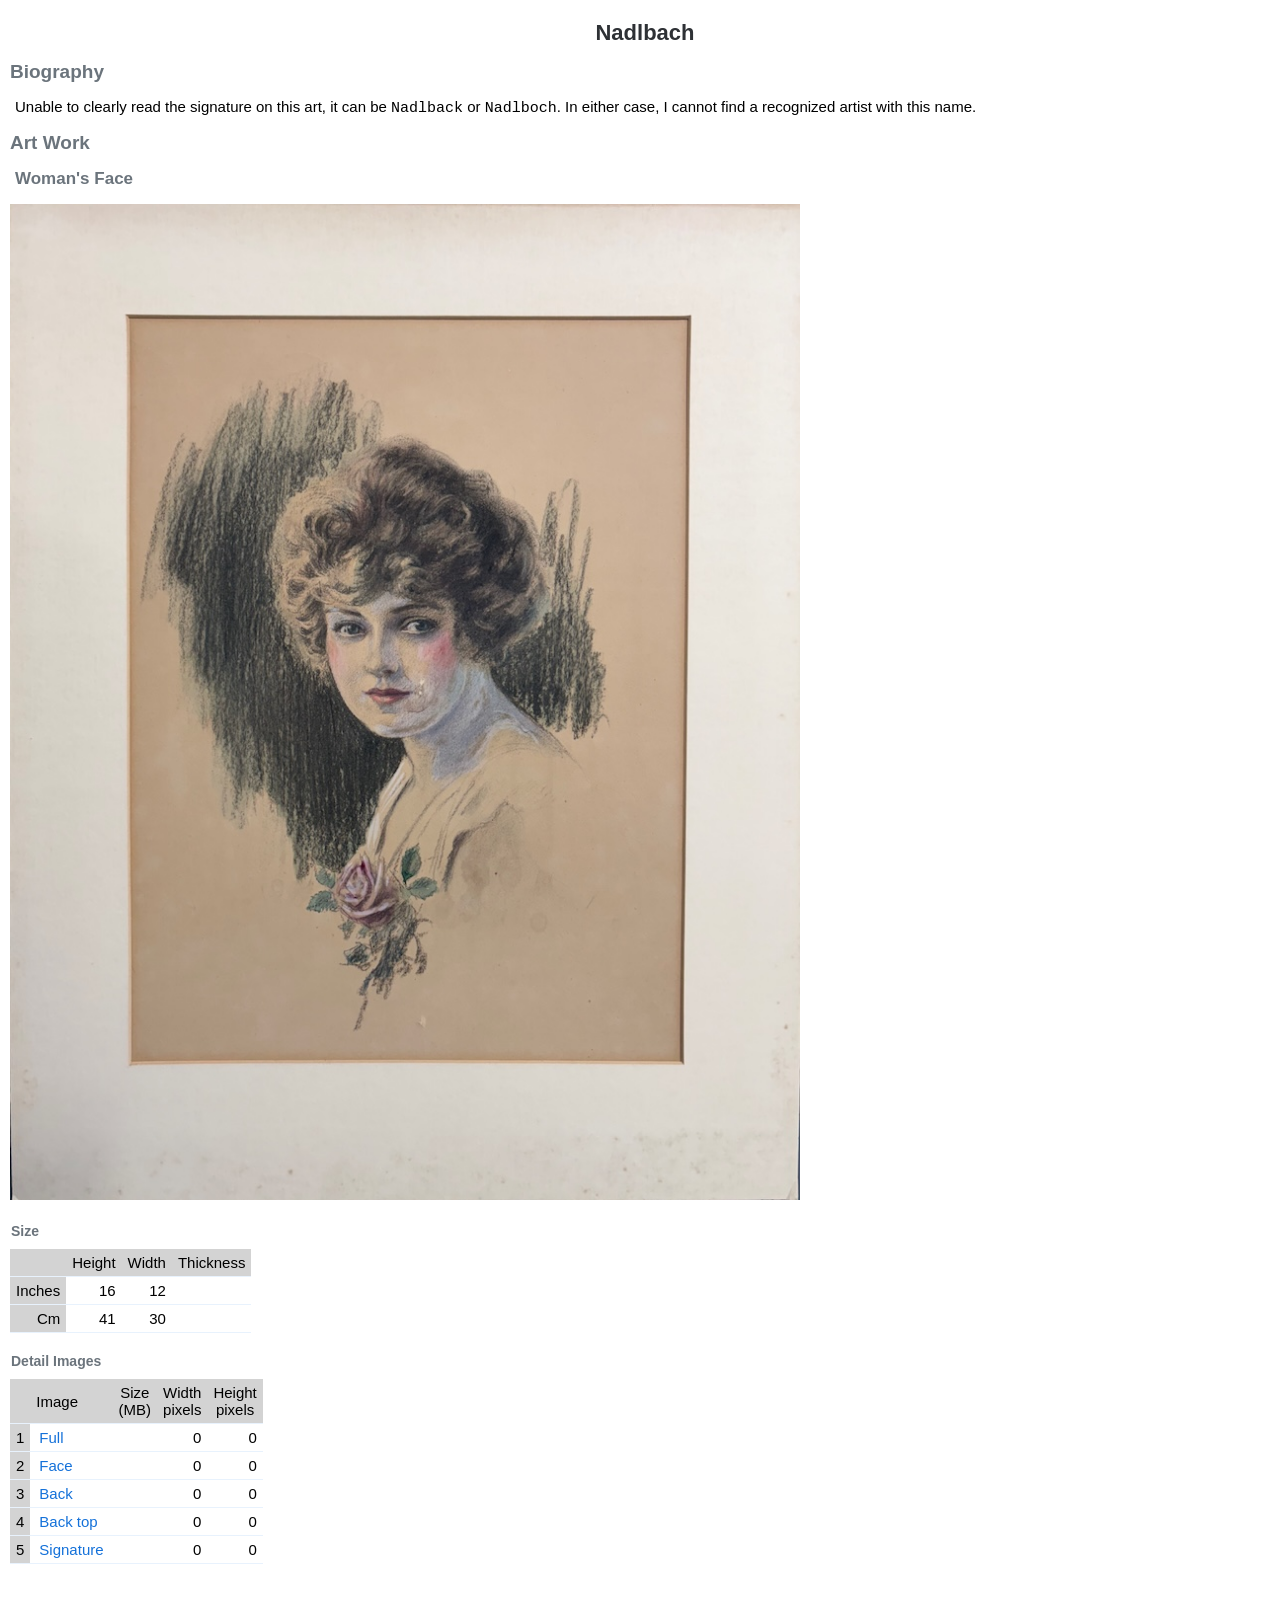
<file: art/nadlbach/nadlbach.html>
<!doctype html>
<html lang="en">
<head>
	<meta charset="utf-8" />
	<meta name="viewport" content="width=device-width,initial-scale=1" />
	<title>Nadlbach</title>
	<link rel="stylesheet" href="/assets/css/style.css" />
	<link rel="stylesheet" href="/assets/css/artist-page.css" />
	<link rel="stylesheet" href="/assets/css/modal.css" />
</head>

<body class="artist">
	<h1>Nadlbach</h1>
	<section class="bio">
		<h2>Biography</h2>
		<p>
			Unable to clearly read the signature on this art, it can be <code>Nadlback</code> or <code>Nadlboch</code>.
			In either case, I cannot find a recognized artist with this name.
		</p>
	</section>


	<h2>Art Work</h2>

	<section class="art-work">
		<h3>Woman's Face</h3>
		<img class="main-image" src="art1/01-nadlbach-md.jpg" alt="Face portrait by Nadlbach" width="800"/>

		<h4>Size</h4>
		<table class="table">
			<thead>
				<th></th>
				<th>Height</th>
				<th>Width</th>
				<th>Thickness</th>
			</thead>
			<tbody>
				<tr>
					<th>Inches</th>
					<td class="number">16</td>
					<td class="number">12</td>
					<td class="number"></td>
				</tr>
				<tr>
					<th>Cm</th>
					<td class="number">41</td>
					<td class="number">30</td>
					<td class="number"></td>
				</tr>
			</tbody>
		</table>

		<h4>Detail Images</h4>

		<table id="details" class="table details">
			<thead>
				<tr>
					<th></th>
					<th class="image">Image</th>
					<th>Size<br>(MB)</th>
					<th>Width<br>pixels</th>
					<th>Height<br>pixels</th>
				</tr>
			</thead>
			<tbody></tbody>
		</table>
	</section>

<script src="/js/artist-page.js"></script>
<script>
	const details = [
		{name:'Full',     url:'art1/02-nadlbach-full.jpg',     size:'', width:0, height:0},
		{name:'Face',     url:'art1/03-nadlbach-face.jpg',     size:'', width:0, height:0},
		{name:'Back',     url:'art1/04-nadlbach-back.jpg',     size:'', width:0, height:0},
		{name:'Back top', url:'art1/05-nadlbach-back-top.jpg', size:'', width:0, height:0},
		{name:'Signature',url:'art1/06-nadlbach-signature.jpg',size:'', width:0, height:0}
	]
	const allDetails = [ {tableId: 'details', details} ]
	globalThis.app.listAllDetails(allDetails)
</script>

<script src="/js/modal.js"></script>

</body>
</html>
</file>
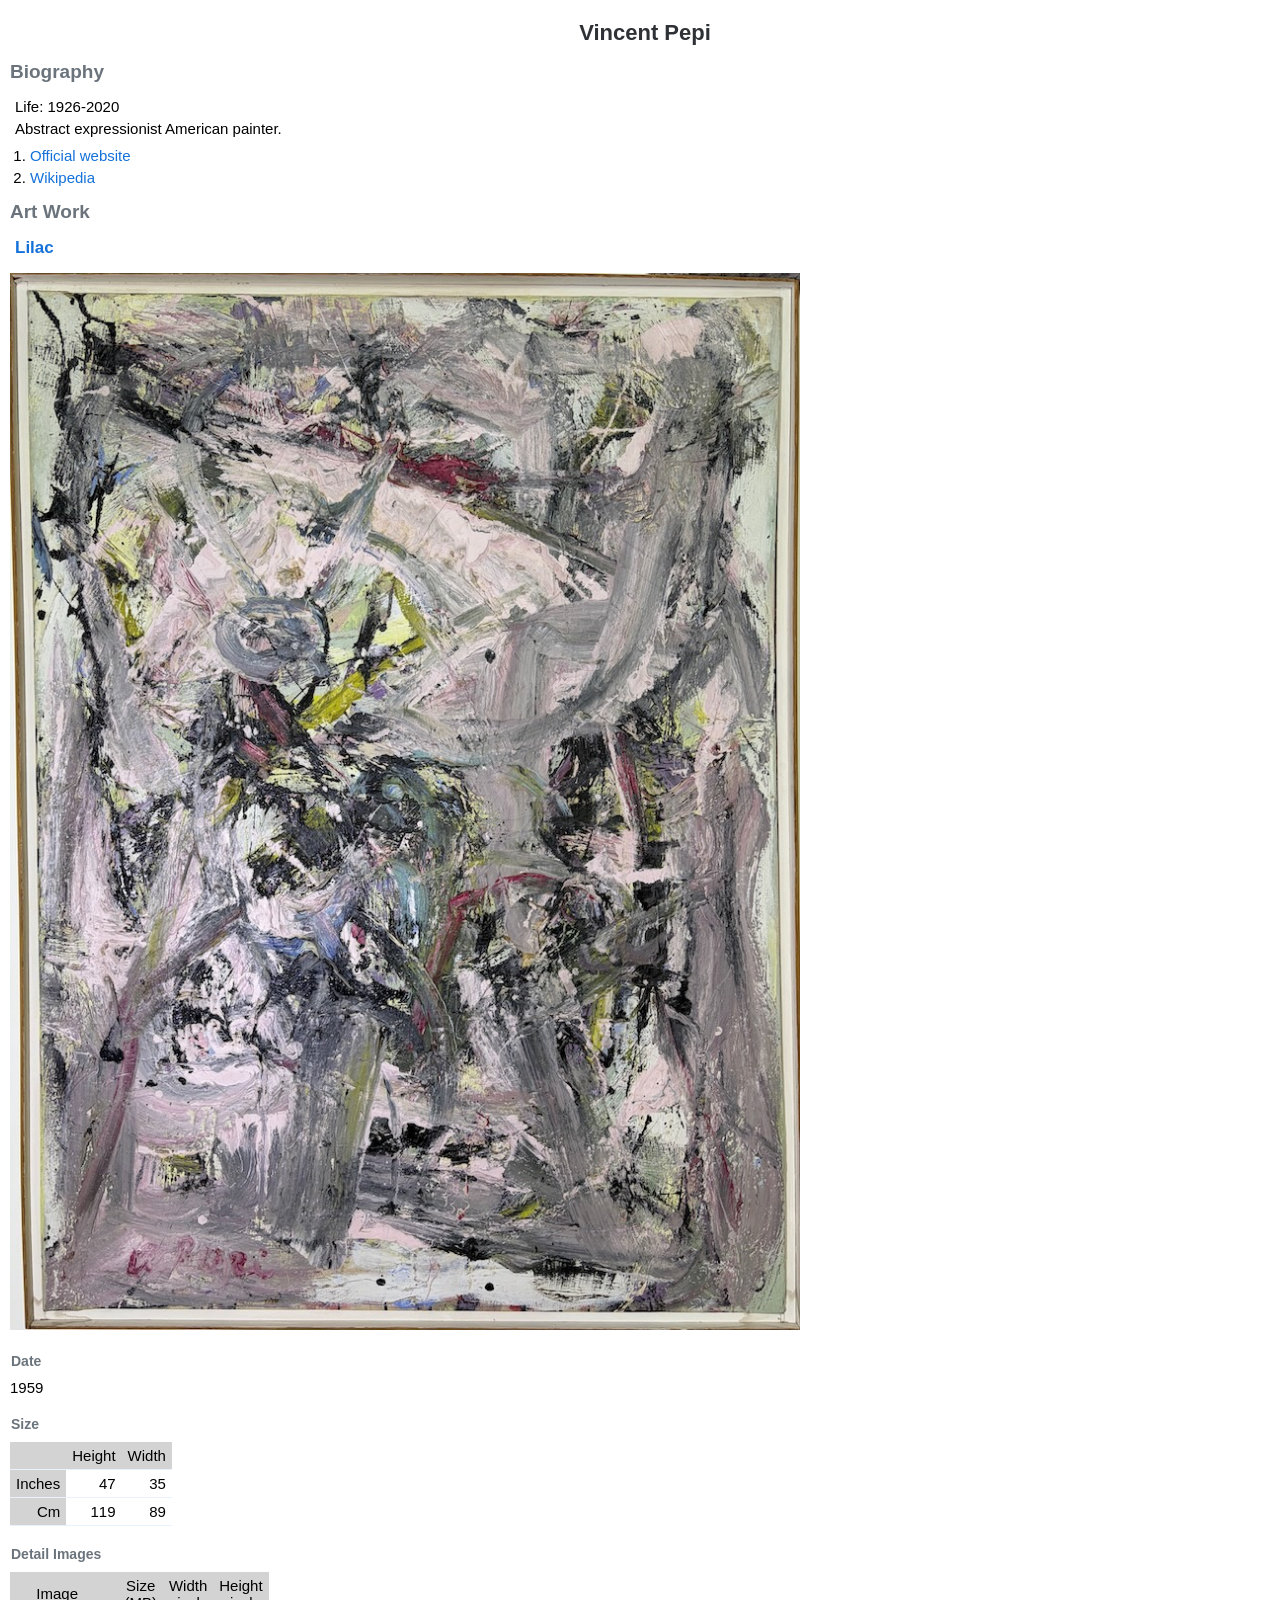
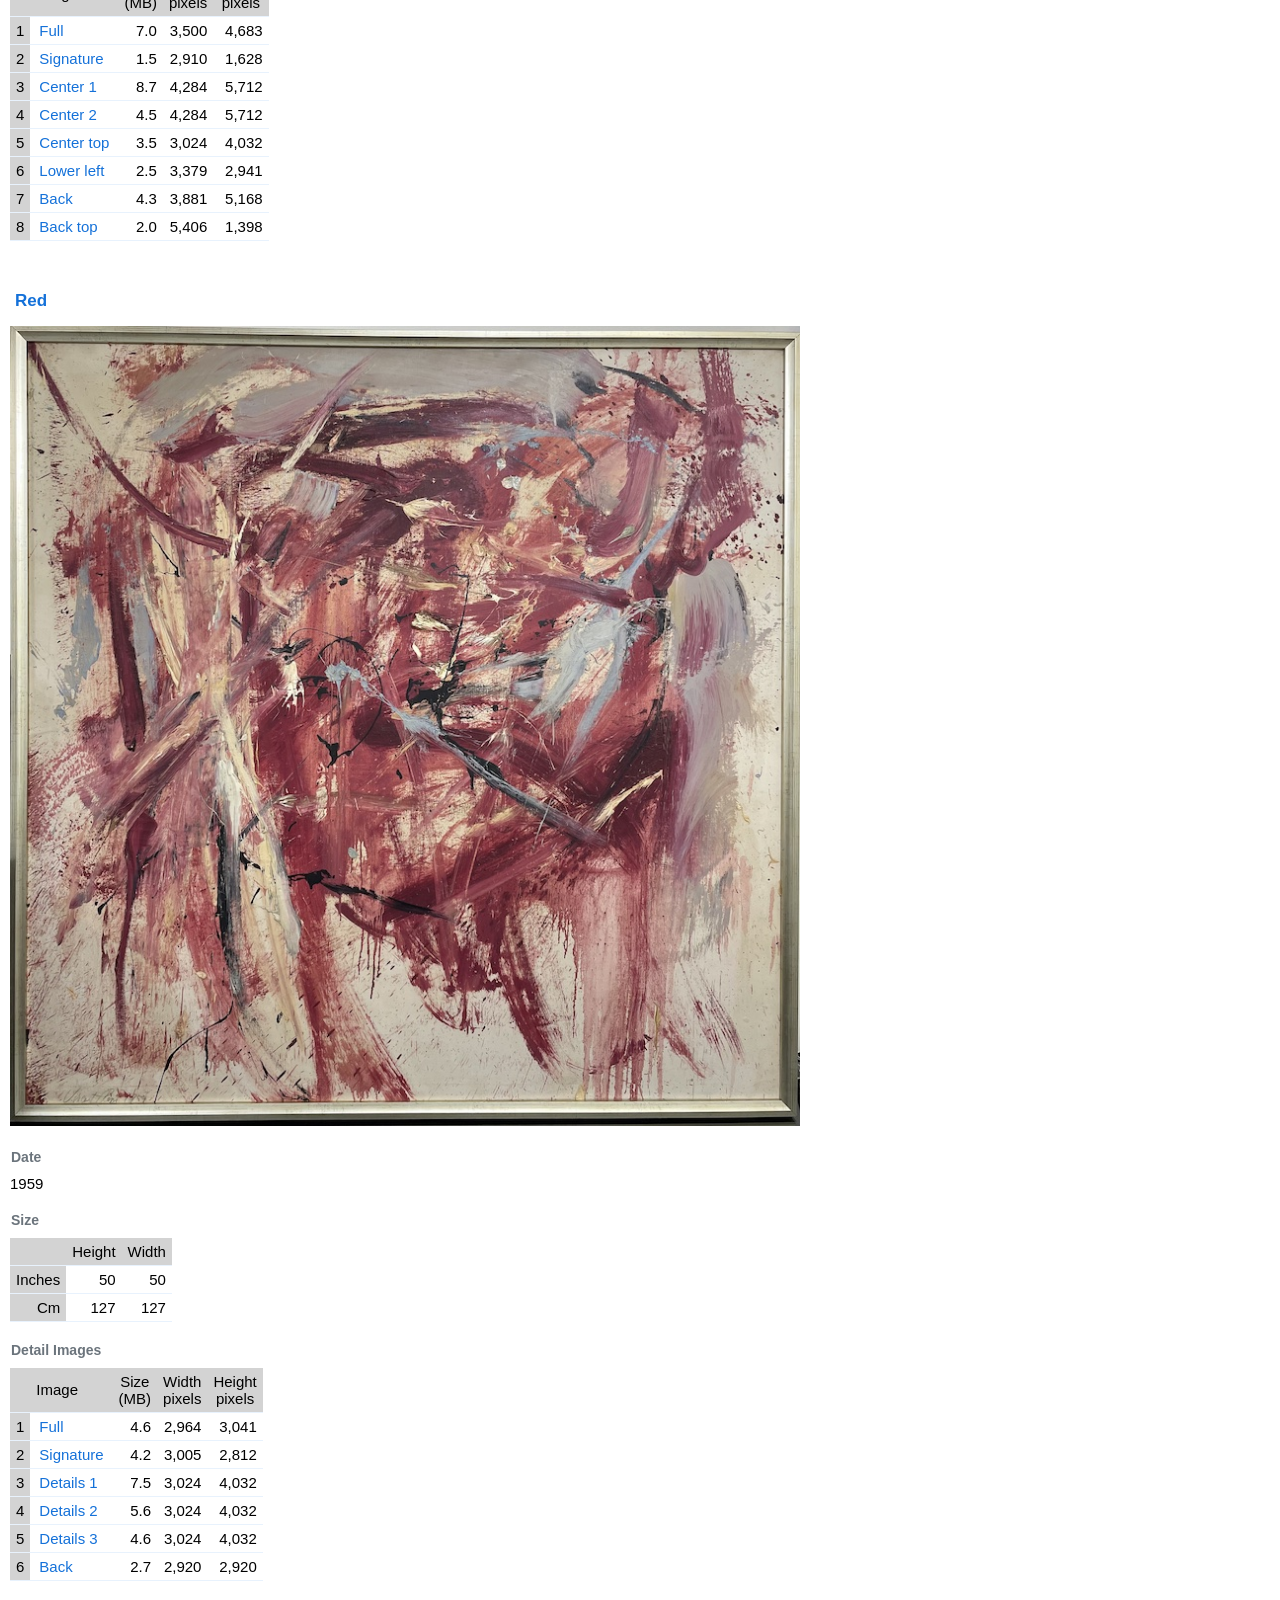
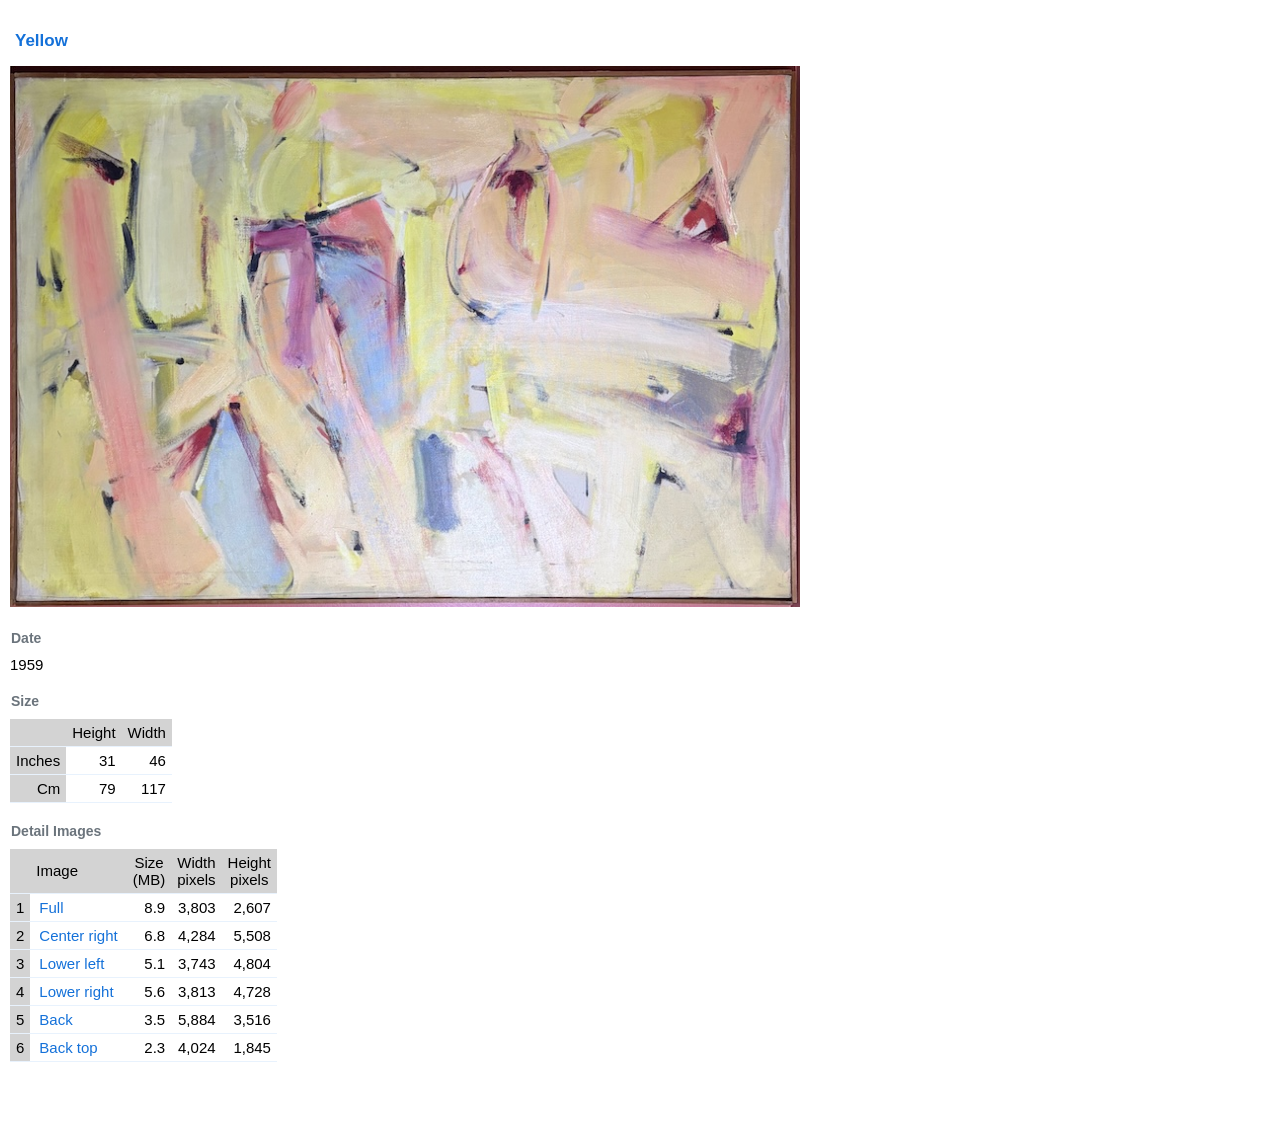
<file: art/pepi/pepi.html>
<!doctype html>
<html lang="en">
<head>
	<meta charset="utf-8" />
	<meta name="viewport" content="width=device-width,initial-scale=1" />
	<title>Vincent Pepi</title>
	<link rel="stylesheet" href="/assets/css/style.css" />
	<link rel="stylesheet" href="/assets/css/artist-page.css" />
	<link rel="stylesheet" href="/assets/css/modal.css" />
</head>

<body class="artist">
	<h1>Vincent Pepi</h1>
	<section class="bio">
		<h2>Biography</h2>
		<p>Life: 1926-2020</p>
		<p>Abstract expressionist American painter.</p>
		<ul>
			<li><a href="https://www.vincentpepi.com">Official website</a></li>
			<li><a href="https://en.wikipedia.org/wiki/Vincent_Pepi">Wikipedia</a></li>
		</ul>
	</section>


	<h2>Art Work</h2>

	<section class="art-work">
		<h3><a href="#lilac">Lilac</a></h3>
		<div>
				<img class="main-image" src="lilac/01-pepi-lilac-md.jpg" alt="Lilac Painting by Vincent Pepi" width="800"></img>
		</div>
		<h4>Date</h4>
		1959

		<h4>Size</h4>
		<table class="table">
			<thead>
				<th></th>
				<th>Height</th>
				<th>Width</th>
			</thead>
			<tbody>
				<tr>
					<th>Inches</th>
					<td class="number">47</td>
					<td class="number">35</td>
				</tr>
				<tr>
					<th>Cm</th>
					<td class="number">119</td>
					<td class="number">89</td>
				</tr>
			</tbody>
		</table>

		<h4>Detail Images</h4>

		<table id="details1" class="table details">
			<thead>
				<tr>
					<th></th>
					<th class="image">Image</th>
					<th>Size<br>(MB)</th>
					<th>Width<br>pixels</th>
					<th>Height<br>pixels</th>
				</tr>
			</thead>
			<tbody></tbody>
		</table>
	</section>

	<section class="art-work">
		<h3><a href="#red">Red</a></h3>

		<div>
				<img class="main-image" src="red/01-pepi-red-md.jpg" alt="Red Painting by Vincent Pepi" width="800"></img>
		</div>
		<h4>Date</h4>
		1959

		<h4>Size</h4>
		<table class="table">
			<thead>
				<th></th>
				<th>Height</th>
				<th>Width</th>
			</thead>
			<tbody>
				<tr>
					<th>Inches</th>
					<td class="number">50</td>
					<td class="number">50</td>
				</tr>
				<tr>
					<th>Cm</th>
					<td class="number">127</td>
					<td class="number">127</td>
				</tr>
			</tbody>
		</table>

		<h4>Detail Images</h4>

		<table id="details2" class="table details">
			<thead>
				<tr>
					<th></th>
					<th class="image">Image</th>
					<th>Size<br>(MB)</th>
					<th>Width<br>pixels</th>
					<th>Height<br>pixels</th>
				</tr>
			</thead>
			<tbody></tbody>
		</table>
	</section>

	<section class="art-work">
		<h3><a href="#yellow">Yellow</a></h3>

		<div>
			<img class="main-image" src="yellow/01-pepi-yellow-md.jpg" alt="Yellow Painting by Vincent Pepi" width="800"></img>
		</div>
		<h4>Date</h4>
		1959
		<h4>Size</h4>
		<table class="table">
			<thead>
				<th></th>
				<th>Height</th>
				<th>Width</th>
			</thead>
			<tbody>
				<tr>
					<th>Inches</th>
					<td class="number">31</td>
					<td class="number">46</td>
				</tr>
				<tr>
					<th>Cm</th>
					<td class="number">79</td>
					<td class="number">117</td>
				</tr>
			</tbody>
		</table>

		<h4>Detail Images</h4>

		<table id="details3" class="table details">
			<thead>
				<tr>
					<th></th>
					<th class="image">Image</th>
					<th>Size<br>(MB)</th>
					<th>Width<br>pixels</th>
					<th>Height<br>pixels</th>
				</tr>
			</thead>
			<tbody></tbody>
		</table>
	</section>


<script src="/js/artist-page.js"></script>
<script>
	const details1 = [
		{name:'Full',       url:'lilac/02-pepi-lilac-full.jpg',       size:'7.0', width:3500, height:4683},
		{name:'Signature',  url:'lilac/03-pepi-lilac-signature.jpg',  size:'1.5', width:2910, height:1628},
		{name:'Center 1',   url:'lilac/04-pepi-lilac-center1.jpg',    size:'8.7', width:4284, height:5712},
		{name:'Center 2',   url:'lilac/05-pepi-lilac-center2.jpg',    size:'4.5', width:4284, height:5712},
		{name:'Center top', url:'lilac/06-pepi-lilac-center-top.jpg', size:'3.5', width:3024, height:4032},
		{name:'Lower left', url:'lilac/07-pepi-lilac-lower-left.jpg', size:'2.5', width:3379, height:2941},
		{name:'Back',       url:'lilac/08-pepi-lilac-back.jpg',       size:'4.3', width:3881, height:5168},
		{name:'Back top',   url:'lilac/09-pepi-lilac-back-top.jpg',   size:'2.0', width:5406, height:1398}

	]

	const details2 = [
		{name:'Full',      url:'red/02-pepi-red-full.jpg',      size:'4.6', width:2964, height:3041},
		{name:'Signature', url:'red/03-pepi-red-signature.jpg', size:'4.2', width:3005, height:2812},
		{name:'Details 1', url:'red/04-pepi-red-details1.jpg',  size:'7.5', width:3024, height:4032},
		{name:'Details 2', url:'red/05-pepi-red-details2.jpg',  size:'5.6', width:3024, height:4032},
		{name:'Details 3', url:'red/06-pepi-red-details3.jpg',  size:'4.6', width:3024, height:4032},
		{name:'Back',      url:'red/07-pepi-red-back.jpg',      size:'2.7', width:2920, height:2920},
	]

	const details3 = [
		{name:'Full',         url:'yellow/02-pepi-yellow-full.jpg',         size:'8.9', width:3803, height:2607},
		{name:'Center right', url:'yellow/03-pepi-yellow-center-right.jpg', size:'6.8', width:4284, height:5508},
		{name:'Lower left',   url:'yellow/04-pepi-yellow-lower-left.jpg',   size:'5.1', width:3743, height:4804},
		{name:'Lower right',  url:'yellow/05-pepi-yellow-lower-right.jpg',  size:'5.6', width:3813, height:4728},
		{name:'Back',         url:'yellow/06-pepi-yellow-back.jpg',         size:'3.5', width:5884, height:3516},
		{name:'Back top',     url:'yellow/07-pepi-yellow-back-top.jpg',     size:'2.3', width:4024, height:1845}
	]

	const allDetails = [
		{tableId: 'details1', details: details1},
		{tableId: 'details2', details: details2},
		{tableId: 'details3', details: details3},
	]
	globalThis.app.listAllDetails(allDetails)
</script>
<script src="/js/modal.js"></script>


</body>
</html>
</file>
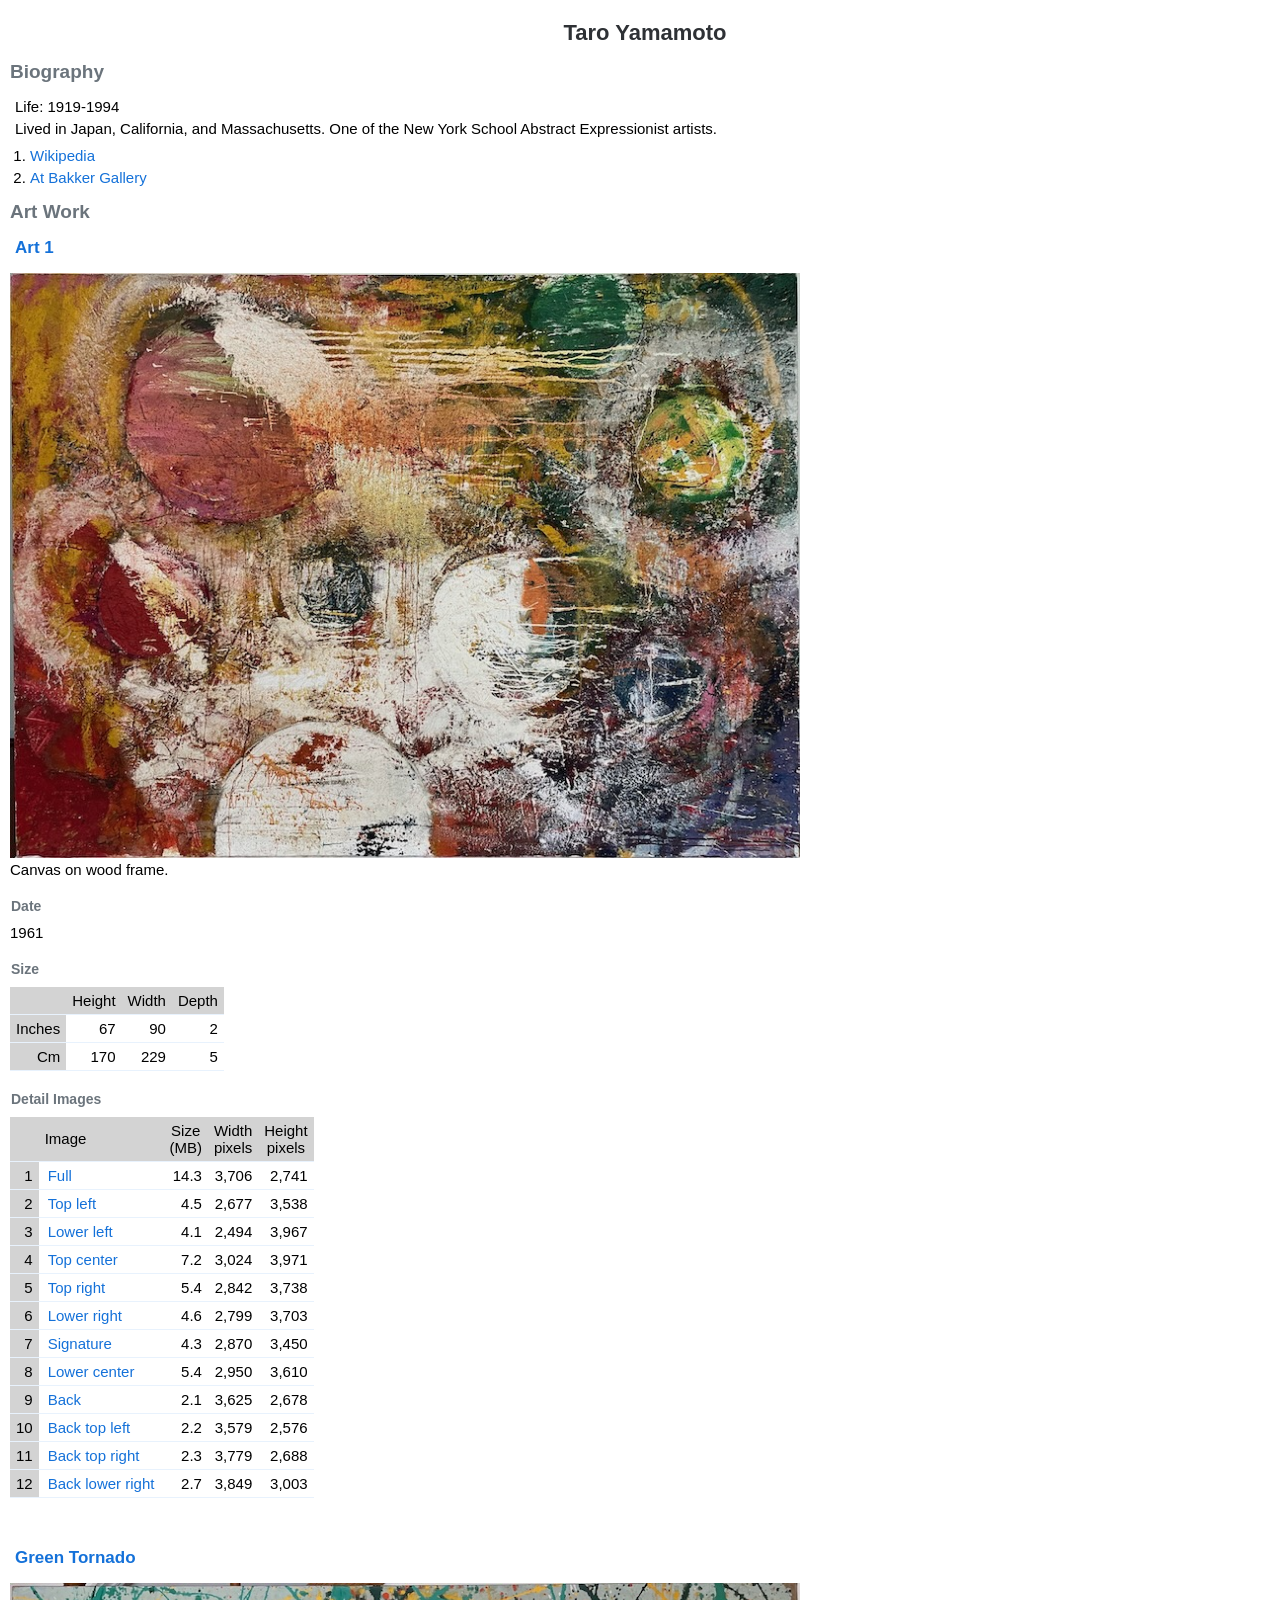
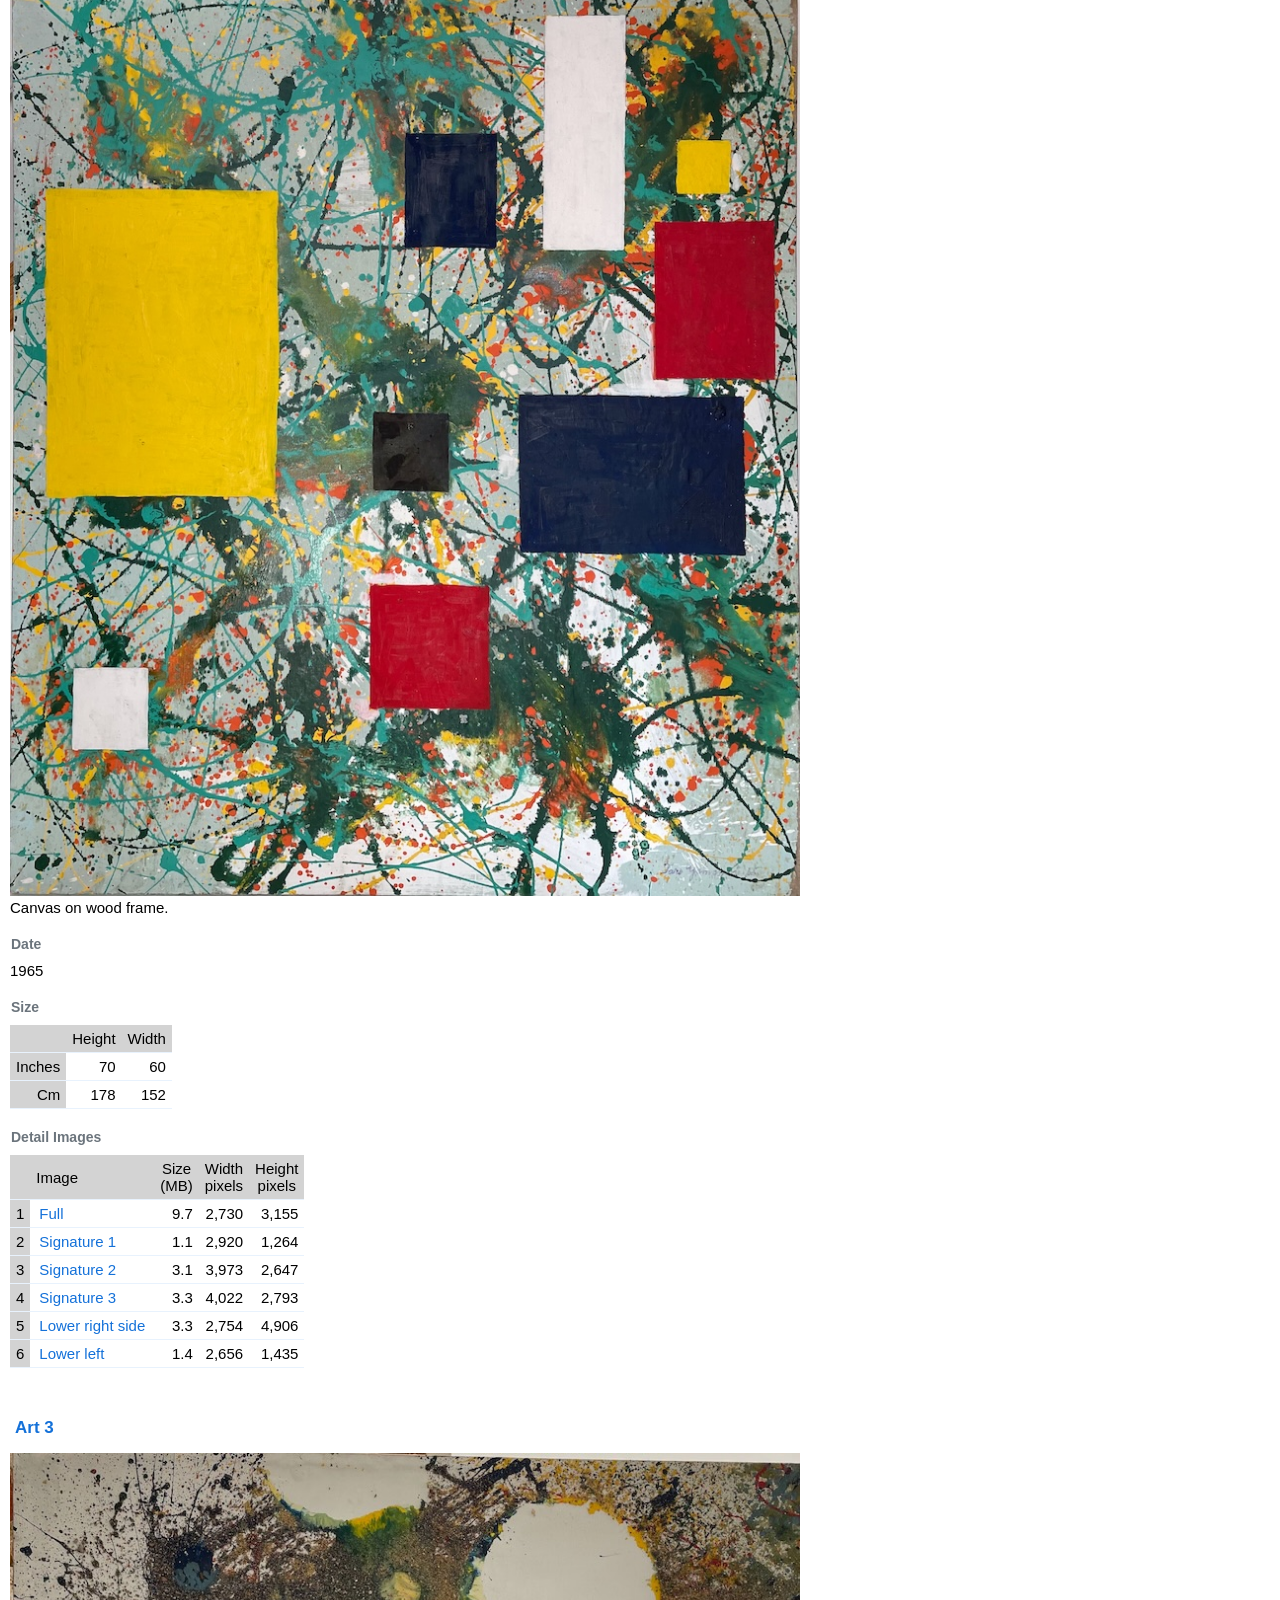
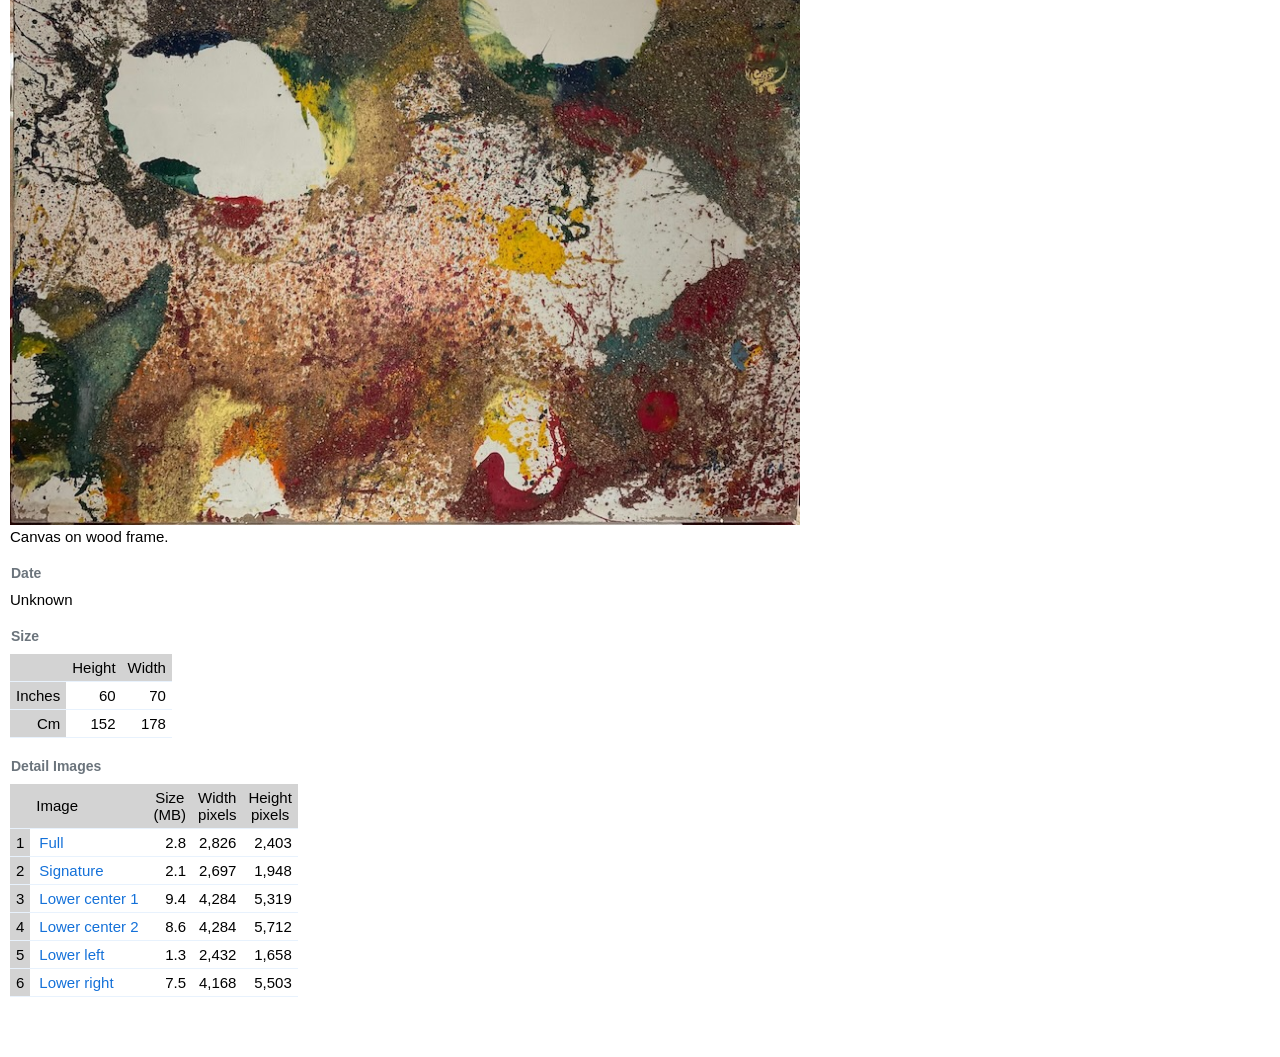
<file: art/yamamoto/yamamoto.html>
<!doctype html>
<html lang="en">
<head>
	<meta charset="utf-8" />
	<meta name="viewport" content="width=device-width,initial-scale=1" />
	<title>Taro Yamamoto</title>
	<link rel="stylesheet" href="/assets/css/style.css" />
	<link rel="stylesheet" href="/assets/css/artist-page.css" />
	<link rel="stylesheet" href="/assets/css/modal.css" />
</head>

<body class="artist">
	<h1>Taro Yamamoto</h1>
	<section class="bio">
		<h2>Biography</h2>
		<p>Life: 1919-1994</p>
		<p>Lived in Japan, California, and Massachusetts. One of the New York School Abstract Expressionist artists.</p>
		<ul>
			<li><a href="https://en.wikipedia.org/wiki/Taro_Yamamoto_(artist)">Wikipedia</a></li>
			<li><a href="https://bakkerproject.com/artist/taro-yamamoto">At Bakker Gallery</a></li>
		</ul>
	</section>


	<h2>Art Work</h2>

	<section class="art-work">
		<h3><a href="#art1">Art 1</a></h3>
		<div>
				<img class="main-image" src="art1/01-yamamoto1-md.jpg" alt="Painting 1 by Taro Yamamoto" width="800"></img>
		</div>
		Canvas on wood frame.
		<h4>Date</h4>
		1961
		<h4>Size</h4>
		<table class="table">
			<thead>
				<th></th>
				<th>Height</th>
				<th>Width</th>
				<th>Depth</th>
			</thead>
			<tbody>
				<tr>
					<th>Inches</th>
					<td class="number">67</td>
					<td class="number">90</td>
					<td class="number">2</td>
				</tr>
				<tr>
					<th>Cm</th>
					<td class="number">170</td>
					<td class="number">229</td>
					<td class="number">5</td>
				</tr>
			</tbody>
		</table>

		<h4>Detail Images</h4>

		<table id="details1" class="table details">
			<thead>
				<tr>
					<th></th>
					<th class="image">Image</th>
					<th>Size<br>(MB)</th>
					<th>Width<br>pixels</th>
					<th>Height<br>pixels</th>
				</tr>
			</thead>
			<tbody></tbody>
		</table>
	</section>

	<section class="art-work">
		<h3><a href="#art2">Green Tornado</a></h3>
		<div>
				<img class="main-image" src="art2/01-yamamoto2-md.jpg" alt="Painting 2 by Taro Yamamoto" width="800"></img>
		</div>
		Canvas on wood frame.
		<h4>Date</h4>
		1965
		<h4>Size</h4>
		<table class="table">
			<thead>
				<th></th>
				<th>Height</th>
				<th>Width</th>
			</thead>
			<tbody>
				<tr>
					<th>Inches</th>
					<td class="number">70</td>
					<td class="number">60</td>
				</tr>
				<tr>
					<th>Cm</th>
					<td class="number">178</td>
					<td class="number">152</td>
				</tr>
			</tbody>
		</table>

		<h4>Detail Images</h4>

		<table id="details2" class="table details">
			<thead>
				<tr>
					<th></th>
					<th class="image">Image</th>
					<th>Size<br>(MB)</th>
					<th>Width<br>pixels</th>
					<th>Height<br>pixels</th>
				</tr>
			</thead>
			<tbody></tbody>
		</table>
	</section>

	<section class="art-work">
		<h3><a href="#art3">Art 3</a></h3>
		<div>
				<img class="main-image" src="art3/01-yamamoto3-md.jpg" alt="Painting 3 by Taro Yamamoto" width="800"></img>
		</div>
		Canvas on wood frame.
		<h4>Date</h4>
		Unknown

		<h4>Size</h4>
		<table class="table">
			<thead>
				<th></th>
				<th>Height</th>
				<th>Width</th>
			</thead>
			<tbody>
				<tr>
					<th>Inches</th>
					<td class="number">60</td>
					<td class="number">70</td>
				</tr>
				<tr>
					<th>Cm</th>
					<td class="number">152</td>
					<td class="number">178</td>
				</tr>
			</tbody>
		</table>

		<h4>Detail Images</h4>

		<table id="details3" class="table details">
			<thead>
				<tr>
					<th></th>
					<th class="image">Image</th>
					<th>Size<br>(MB)</th>
					<th>Width<br>pixels</th>
					<th>Height<br>pixels</th>
				</tr>
			</thead>
			<tbody></tbody>
		</table>
	</section>


<script src="/js/artist-page.js"></script>
<script>
	const details1 = [
		{name:'Full',            url:'art1/02-yamamoto1-full.jpg',            size:'14.3',width:3706, height:2741},
		{name:'Top left',        url:'art1/03-yamamoto1-top-left.jpg',        size:'4.5', width:2677, height:3538},
		{name:'Lower left',      url:'art1/04-yamamoto1-lower-left.jpg',      size:'4.1', width:2494, height:3967},
		{name:'Top center',      url:'art1/05-yamamoto1-top-center.jpg',      size:'7.2', width:3024, height:3971},
		{name:'Top right',       url:'art1/06-yamamoto1-top-right.jpg',       size:'5.4', width:2842, height:3738},
		{name:'Lower right',     url:'art1/07-yamamoto1-lower-right.jpg',     size:'4.6', width:2799, height:3703},
		{name:'Signature',       url:'art1/08-yamamoto1-signature.jpg',       size:'4.3', width:2870, height:3450},
		{name:'Lower center',    url:'art1/09-yamamoto1-lower-center.jpg',    size:'5.4', width:2950, height:3610},
		{name:'Back',            url:'art1/10-yamamoto1-back.jpg',            size:'2.1', width:3625, height:2678},
		{name:'Back top left',   url:'art1/11-yamamoto1-back-top-left.jpg',   size:'2.2', width:3579, height:2576},
		{name:'Back top right',  url:'art1/12-yamamoto1-back-top-right.jpg',  size:'2.3', width:3779, height:2688},
		{name:'Back lower right',url:'art1/13-yamamoto1-back-lower-right.jpg',size:'2.7', width:3849, height:3003}
	]

	const details2 = [
		{name:'Full',             url:'art2/02-yamamoto2-full.jpg',           size:'9.7', width:2730, height:3155},
		{name:'Signature 1',      url:'art2/03-yamamoto2-signature1.jpg',     size:'1.1', width:2920, height:1264},
		{name:'Signature 2',      url:'art2/04-yamamoto2-signature2.jpg',     size:'3.1', width:3973, height:2647},
		{name:'Signature 3',      url:'art2/05-yamamoto2-signature3.jpg',     size:'3.3', width:4022, height:2793},
		{name:'Lower right side',url:'art2/06-yamamato2-lower-right-side.jpg',size:'3.3', width:2754, height:4906},
		{name:'Lower left',       url:'art2/07-yamamato2-lower-left.jpg',     size:'1.4', width:2656, height:1435}
	]

	const details3 = [
		{name:'Full',          url:'art3/02-yamamoto3-full.jpg',         size:'2.8', width:2826, height:2403},
		{name:'Signature',     url:'art3/03-yamamato3-signature.jpg',    size:'2.1', width:2697, height:1948},
		{name:'Lower center 1',url:'art3/04-yamamoto3-lower-center1.jpg',size:'9.4', width:4284, height:5319},
		{name:'Lower center 2',url:'art3/05-yamamoto3-lower-center2.jpg',size:'8.6', width:4284, height:5712},
		{name:'Lower left',    url:'art3/06-yamamoto3-lower-left.jpg',   size:'1.3', width:2432, height:1658},
		{name:'Lower right',   url:'art3/07-yamamoto3-lower-right.jpg',  size:'7.5', width:4168, height:5503}

	]

	const allDetails = [
		{tableId: 'details1', details: details1},
		{tableId: 'details2', details: details2},
		{tableId: 'details3', details: details3}
	]
	globalThis.app.listAllDetails(allDetails)
</script>
<script src="/js/modal.js"></script>


</body>
</html>
</file>
<file: assets/css/style.css>
:root {
  --color-bg-lightest: white;
  --color-bg-lighter: #f5f9fe;
  --color-bg-light: #d9eafd;
  --color-bg-dark: #828c97;
  --color-bg-darker: #41464b;
  --color-bg-darkest: black;

  --color-fg-lightest: white;
  --color-fg-lighter: #fbfcfe;
  --color-fg-light: #e8f2fd;
  --color-fg-dark: #6b747c;
  --color-fg-darker: #2e3135;
  --color-fg-darkest: black;

  --color-header-fg: var(--color-fg-lighter);
  --color-header-bg: var(--color-bg-dark);
  --color-header-border-bottom: var(--color-bg-light);

  --color-hamburger-fg: var(--color-fg-lightest);
  --color-menu-hover-bg: var(--color-bg-dark);  

  --header-height: 6rem;
}

* {
  margin: 0;
  padding: 0;
  box-sizing: border-box;
}

html {
  font-size: 62.5%; 
}

body {
  display: flex;
  overflow: hidden;
  font-family: helvetica, sans-serif;
  font-weight: 300;
}

.hamburger {
  z-index: 10;
  position: fixed;
  left: 1.2rem;
  top: 1rem;
  background-color: var(--color-bg-darker, darkgray);
  color: var(--color-fg-lightest, white);
  border: none;
  cursor: pointer;
  font-size: 2.5rem;

  width: 3.5rem;
  height: 3.5rem;

  &.rotate90Deg {
    transform: rotate(90deg);
  }

  &:hover {
    background-color: var(--color-menu-hover-bg, gray);
    border-radius: 0.5rem;
  }

}


nav {
  width: 20rem;
  height: 100vh;
  background-color: var(--color-bg-darker, darkgray);
  padding-top: 6rem;
  font-size: 1.6rem;


  &.active {
    width: 6rem;
  }

  ul {

    a {
      display: flex;
      gap: 1rem;
      padding: 1rem 1.8rem;
      color: var(--color-menu-fg, white);
      text-decoration: none;
      white-space: nowrap;
      &:hover {
        background-color: var(--color-menu-hover-bg, gray);
      }

    }
  }
}

main {
  flex-grow: 1;
  display: flex;
  flex-direction: column;
}

header {
  height: var(--header-height, 6rem);
  display: flex;
  align-items: center;
  padding: 2rem;
  background-color: var(--color-header-bg, white);

  a {
    color: var(--color-header-fg, white);
    text-decoration: none;
    padding: 1rem;
    border-radius: 0.5rem;

    &:hover {
      background-color: var(--color-bg-darker, black);
    }
  }

}

article {
  padding: 0;
  width: 100%;
  height: calc(100vh - var(--header-height, 6rem));

  overflow: hidden;

  iframe {
    width: 100%;
    height: 100%;
    border: none;
  }
}

.email {
  color: green;
  margin: 0 0.5rem;
  font-family: arial;
}


@media (max-width: 600px) {
  .hamburger {
    background-color: var(--color-header-bg, white);

    &.rotate90Deg {
      background-color: var(--color-bg-darker, darkgray);
    }
  }

  header {
    padding-left: 5.5rem;
  }

  nav {
    position: fixed;
    left: -25rem;
    top: 0;

    &.active {
      left: 0;
      width: 20rem;
    }
  }

}
</file>
<file: assets/css/artist-page.css>
body.artist {
  overflow: auto;
  display: block;
  gap: 1rem;
  font-size: 1.5rem;
  padding: 1rem 0 1rem 1rem;

  h1 {
    font-size: 2.2rem;
    text-align: center;
    color: var(--color-fg-darker, darkgray);
    margin: 1rem 0;
  }

  h2 {
    font-size: 1.9rem;
    margin: 1.5rem 0;
  }

  h3 {
    font-size: 1.7rem;
    margin: 1.5rem 0.5rem;
  }

  h4 {
    font-size: 1.4rem;
    margin: 2rem 0.5rem 1rem 0.1rem;
  }

  h2,h3,h4 {
    color: var(--color-fg-dark, darkgray);
  }

  p {
    margin: 0.5rem;
  }

  ul {
    list-style-type: decimal;
    margin: 1rem 1rem 1rem 2rem;

    li {
      margin-top: 0.5rem;
    }
  }
 
  a {
    text-decoration: none;
    color: #1471d9;
  }

  a:hover, a:focus {
    color: #093260;
    background-color: var(--color-bg-light);
  }


  img.main-image {
    padding-right: 1rem;
  }

  .table {
    width: 1px;
    white-space: nowrap;
    border-collapse: collapse;

    thead {
      th.image {
        text-align: left;
      }
    }

    tbody {
      th {
        text-align: right;
      }
    }

    th {
      background-color: lightgray;
      font-weight: 200;
    }

    td, th {
      border-bottom: 1px solid var(--color-fg-light, lightgray);
      padding: 0.5rem 0.6rem;
    }

    .number {
      text-align: right;
    }

    a {
      padding-left: 0.3rem;
      padding-right: 0.3rem;
    }
  }

  section.art-work {
    margin-bottom: 5rem;
  }

}

body.welcome {
  max-width: 800px;
}

@media (max-width: 600px) {
  body.artist {

    img.main-image {
      width: 100%;
    }
  }
}
</file>
<file: style.css>
:root {
  --color-header-fg: black;
  --color-menu-bg: darkslategray;
  --color-menu-fg: white;
  --color-menu-hover-bg: gray;  
  --color-hamburger-fg: white;

  --color-header-bg: lightgray; 
  --color-header-border-bottom: lightgray;


  --header-height: 6rem;
}

* {
  margin: 0;
  padding: 0;
  box-sizing: border-box;
}

html {
  font-size: 62.5%; 
}

body {
  display: flex;
  overflow: hidden;
  font-family: Tahoma, sans-serif;
}

.hamburger {
  z-index: 10;
  position: fixed;
  left: 1.2rem;
  top: 1rem;
  background-color: var(--color-menu-bg, darkgray);
  color: var(--color-hamburger-fg, white);
  border: none;
  cursor: pointer;
  font-size: 2.5rem;

  width: 3.5rem;
  height: 3.5rem;
}

nav {
  width: 20rem;
  height: 100vh;
  background-color: var(--color-menu-bg, darkgray);
  padding-top: 6rem;
  font-size: 1.6rem;

  &.min {
    width: 6rem;
  }

  ul {

    a {
      display: flex;
      gap: 1rem;
      padding: 1rem 1.8rem;
      color: var(--color-menu-fg, white);
      text-decoration: none;
      white-space: nowrap;
      &:hover {
        background-color: var(--color-menu-hover-bg, gray);
      }

    }
  }
}

main {
  flex-grow: 1;
  display: flex;
  flex-direction: column;
}

header {
  height: var(--header-height, 6rem);
  display: flex;
  align-items: center;
  padding: 2rem;
  border-bottom: 1px solid var(--color-header-border-bottom, gray);
  background-color: var(--color-header-bg, white);

  a {
    color: var(--color-header-fg, black);
    text-decoration: none;
  }
}

article {
  padding: 1rem;
  width: 100%;
  height: calc(100vh - var(--header-height, 6rem));

  overflow: hidden;

  iframe {
    width: 100%;
    height: 100%;
    border: none;
  }
}

@media (max-width: 600px) {
  .hamburger {
    background-color: var(--color-header-bg, white);
  }

  header {
    padding-left: 5.5rem;
  }

  nav {
    position: fixed;
    left: -25rem;
    top: 0;
  }

  nav.active {
    left: 0;
  }
}
</file>
<file: page.css>
body.artist {
  overflow: auto;
  display: flex;
  flex-direction: column;
  gap: 1rem;
  font-size: 1.5rem;

  h1 {
    font-size: 2rem;
  }

  h2 {
    font-size: 1.8rem;
  }

  h3 {
    font-size: 1.6rem;
  }

  h4 {
    font-size: 1.4rem;
  }

  ol {
    list-style-type: decimal;
    padding-left: 3rem;
  }
 


  .artwork {
    display: flex;
    gap: 1rem;

    img {
      width: 200px;
      height: auto;
    }
  }
}
</file>
<file: assets/css/modal.css>
/* The Modal (background) */
.modal {
  display: none; /* Hidden by default */
  position: fixed; /* Stay in place */
  z-index: 10; /* Sit on top */
  padding-top: 5rem; /* Location of the box */
  left: 0;
  top: 0;
  width: 100%;
  height: 100%;
  overflow: auto; /* Enable scroll if needed */
  background-color: rgb(0,0,0); /* Fallback color */
  background-color:rgba(0,0,0,0.5); /* Black w/ opacity */
}

/* Modal Content */
.modal-content {
  background-color: var(--color-bg-lighter, gray);
  margin: auto;
  padding: 0;
  border: 1px solid  var(--color-fg-dark, darkgray);   /* #888;*/
  width: 95%;
  height: 90%;

  .modal-header {
    background-color: var(--color-bg-light, lightgray);
    height: 3.8rem;
  }

  .title {
    position: relative;
    top: 1rem;
    left: 1rem;
    font-size: 2rem;
    font-weight: bold;
    color: var(--color-fg-darker, gray);
  }

  img {
    width: 100%;
    height: 90%;
    object-fit: contain;
    padding: 0.5rem;
  }
}

/* The Close Button */
.close {
  color: var(--color-fg-darkest, gray);
  float: right;
  font-size: 2.8rem;
  font-weight: bold;
  padding-right: 1rem;
}

.close:hover, .close:focus {
  color: var(--color-fg-dark, black);
  text-decoration: none;
  cursor: pointer;
}
</file>
